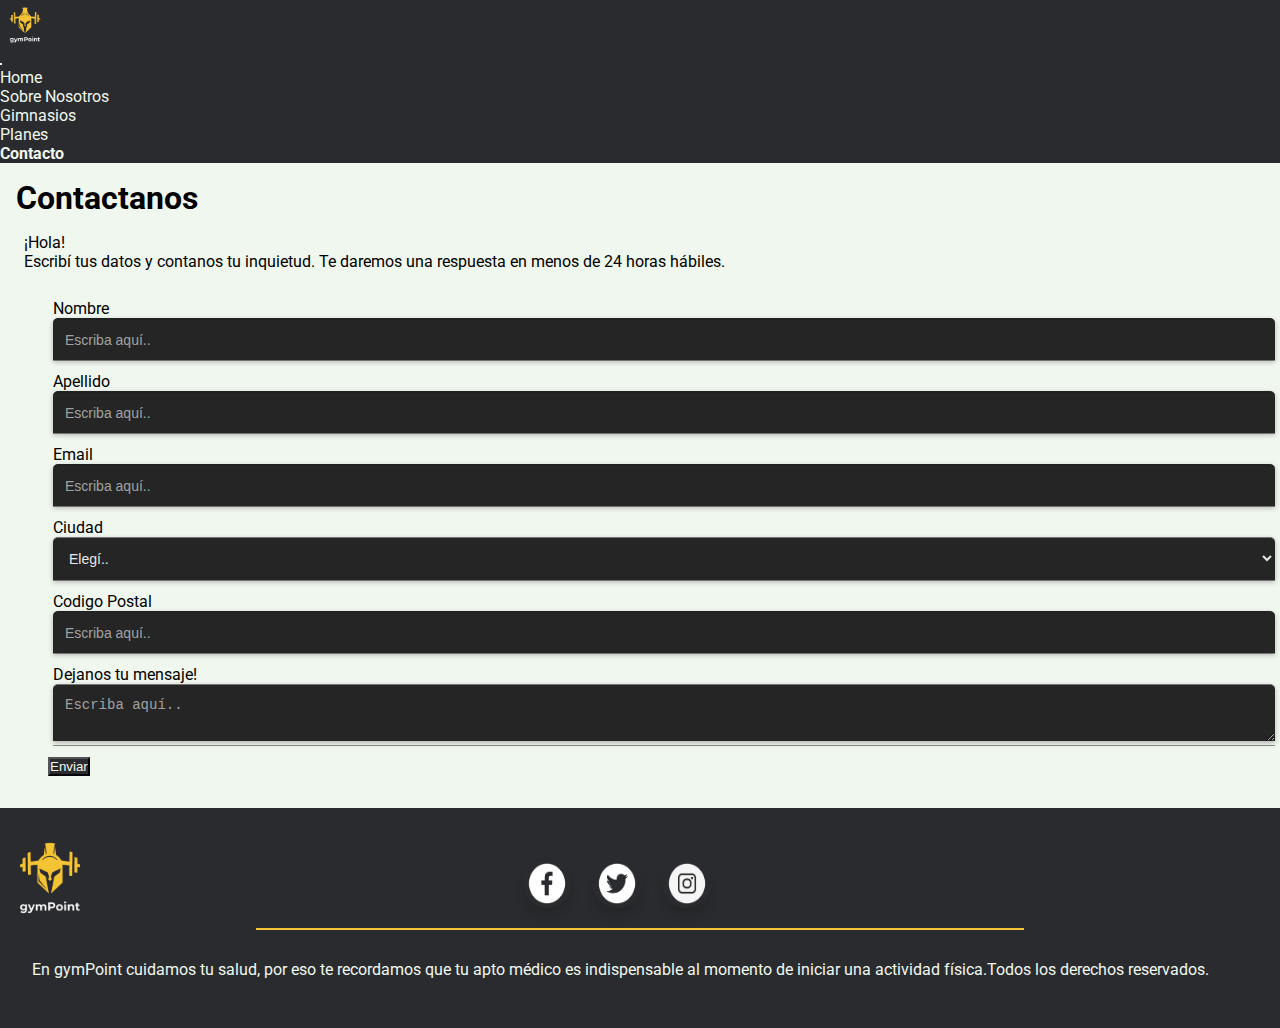
<file: pages/contacto.html>
<!DOCTYPE html>
<html lang="en">
<head>
    <meta charset="UTF-8">
    <meta http-equiv="X-UA-Compatible" content="IE=edge">
    <meta name="viewport" content="width=device-width, initial-scale=1.0">
    <title>Contacto</title>
    <link rel="shortcut icon" href="./../imagenes/favicon-32x32.png">

    <!--Google fonts-->
    <link rel="preconnect" href="https://fonts.googleapis.com">
    <link rel="preconnect" href="https://fonts.gstatic.com" crossorigin>
    <link href="https://fonts.googleapis.com/css2?family=Roboto:wght@300&display=swap" rel="stylesheet">

    <!-- Bootstrap -->
    <!-- CSS only -->
    <link href="https://cdn.jsdelivr.net/npm/bootstrap@5.2.2/dist/css/bootstrap.min.css" rel="stylesheet" integrity="sha384-Zenh87qX5JnK2Jl0vWa8Ck2rdkQ2Bzep5IDxbcnCeuOxjzrPF/et3URy9Bv1WTRi" crossorigin="anonymous">
    
    <!-- CSS Main -->
    <link rel="stylesheet" href="./../css/estilos.css">
</head>
<body>

    <header>
        <nav class="navbar navbar-dark navbar-expand-lg color">
            <div class="container-fluid">
                <div class="header__nav__div__logo">
                    <a href="./../index.html"><img src="./../imagenes/gymPoint_logo.png" alt="logo_gympoint"></a>
                </div>
                <button class="navbar-toggler color__button__var" type="button" data-bs-toggle="collapse" data-bs-target="#navbarNav" aria-controls="navbarNav" aria-expanded="false" aria-label="Toggle navigation">
                    <span class="navbar-toggler-icon"></span>
                </button>
                <div class="collapse navbar-collapse" id="navbarNav">
                    <ul class="navbar-nav ms-auto">
                        <li class="nav-item">
                            <a class="nav-link ul__li__a__color nav__color__hover" aria-current="page" href="./../index.html">Home</a>
                        </li>
                        <li class="nav-item">
                            <a class="nav-link ul__li__a__color nav__color__hover" href="./sobreNosotros.html">Sobre Nosotros</a>
                        </li>
                        <li class="nav-item">
                            <a class="nav-link ul__li__a__color nav__color__hover" href="./gimnasios.html">Gimnasios</a>
                        </li>
                        <li class="nav-item">
                            <a class="nav-link ul__li__a__color nav__color__hover" href="./planes.html">Planes</a>
                        </li>
                        <li class="nav-item">
                            <a class="nav-link ul__li__a__color ul__li__a__activo nav__color__hover" href="./contacto.html">Contacto</a>
                        </li>
                    </ul>
                </div>
            </div>
        </nav>
    </header>

    <main class="contacto__main">
        <h1 class="h1__contacto fuente">Contactanos</h1>
        <div class="row">
            <div class="col-xs-12 col-md-4">
                <div class="descripcion__contacto fuente">
                    <p>¡Hola!</p>
                    <p>Escribí tus datos y contanos tu inquietud. Te daremos una respuesta en menos de 24 horas hábiles.</p>
                </div>
            </div>

            <div class="col-xs-12 col-md-8">
                <form class="container row g-3 pos__form">
                    <div class="col-md-5 textInputWrapper">
                        <label for="inputNombre" class="form-label form__label fuente">Nombre</label>
                        <input type="text" placeholder="Escriba aquí.." class="form-control textInput" id="inputNombre">
                    </div>
                    <div class="col-md-5 textInputWrapper">
                        <label for="inputApellido" class="form-label form__label fuente">Apellido</label>
                        <input type="text" placeholder="Escriba aquí.." class="form-control textInput" id="inputApellido">
                    </div>
                    <div class="col-md-10 textInputWrapper">
                        <label for="inputEmail4" class="form-label form__label fuente">Email</label>
                        <input type="email" placeholder="Escriba aquí.." class="form-control textInput" id="inputEmail4">
                    </div>
                    <div class="col-md-6 textInputWrapper">
                        <label for="inputState" class="form-label form__label fuente">Ciudad</label>
                        <select id="inputState" placeholder="Escriba aquí.." class="form-select textInput">
                            <option selected>Elegí..</option>
                            <option value="berazategui">Berazategui</option>
                            <option value="quilmes">Quilmes</option>
                            <option value="laPlata">La Plata</option>
                            <option value="palermo">Palermo</option>
                            <option value="sanRafael">San Rafael</option>
                            <option value="rosario">Rosario</option>
                        </select>
                    </div>
                    <div class="col-md-4 textInputWrapper">
                        <label for="inputCodigo" class="form-label form__label fuente">Codigo Postal</label>
                        <input type="text" placeholder="Escriba aquí.." class="form-control textInput" id="inputCodigo">
                    </div>
                    <div class="col-md-10 textInputWrapper">
                        <label class="form-label form__label fuente">Dejanos tu mensaje!</label>
                        <textarea class="form-control textInput" placeholder="Escriba aquí.." aria-label="With textarea"></textarea>
                    </div>
                    <div class="col-12">
                        <button type="submit" class="btn btn-warning boton__form">
                            Enviar
                        </button>
                    </div>
                </form>
            </div>
        </div>
    </main>

    
    <footer>
        <div class="grilla">
            <div class="footer__logo">
                <img src="./../imagenes/gymPoint_logo.png" alt="logo_gympoint">
            </div>
    
            <section class="footer__redes">
                <ul class="wrapper">
                    <li class="icon facebook">
                        <span class="tooltip">Facebook</span>
                        <span><i class="fab fa-facebook-f"></i></span>
                        <div>
                            <a href=""><img src="./../imagenes/White_Vector_Design_Images__White_Icon__White_Icons__Social__Media_PNG_Image_For_Free_Download-removebg-preview.png" alt=""></a>
                        </div>
                    </li>
                    <li class="icon twitter">
                        <span class="tooltip">Twitter</span>
                        <span><i class="fab fa-twitter"></i></span>
                        <div>
                            <a href=""><img src="./../imagenes/Twitter_Icon_Vector_Design_Images__Twitter_White_Icon__Twitter_Icons__White_Icons__Black_And_White_Twitter_PNG_Image_For_Free_Download-removebg-preview.png" alt=""></a>
                        </div>
                    </li>
                    <li class="icon instagram">
                        <span class="tooltip">Instagram</span>
                        <span><i class="fab fa-instagram"></i></span>
                        <div>
                            <a href=""><img src="./../imagenes/Instagram_White_Clipart_Transparent_Background__Instagram_White_Icon_Free_Logo_Design_Template__Instagram_Icons__Logo_Icons__White_Icons_PNG_Image_For_Free_Download-removebg-preview.png" alt=""></a>
                        </div>
                    </li>
                </ul>
            </section>
    
            <!-- Linea divisora -->
            <div class="separacion">
                <div class="footer__separacion"></div>
            </div>
    
            <div class="footer__aclaracion">
                <p class="footer__aclaracion__p fuente">En gymPoint cuidamos tu salud, por eso te recordamos que tu apto médico es indispensable al momento de iniciar una actividad física.Todos los derechos reservados.</p>
            </div>
        </div>
    </footer>

    <!-- JavaScript Bundle with Popper -->
    <script src="https://cdn.jsdelivr.net/npm/bootstrap@5.2.2/dist/js/bootstrap.bundle.min.js" integrity="sha384-OERcA2EqjJCMA+/3y+gxIOqMEjwtxJY7qPCqsdltbNJuaOe923+mo//f6V8Qbsw3" crossorigin="anonymous"></script>


</body>
</html>
</file>
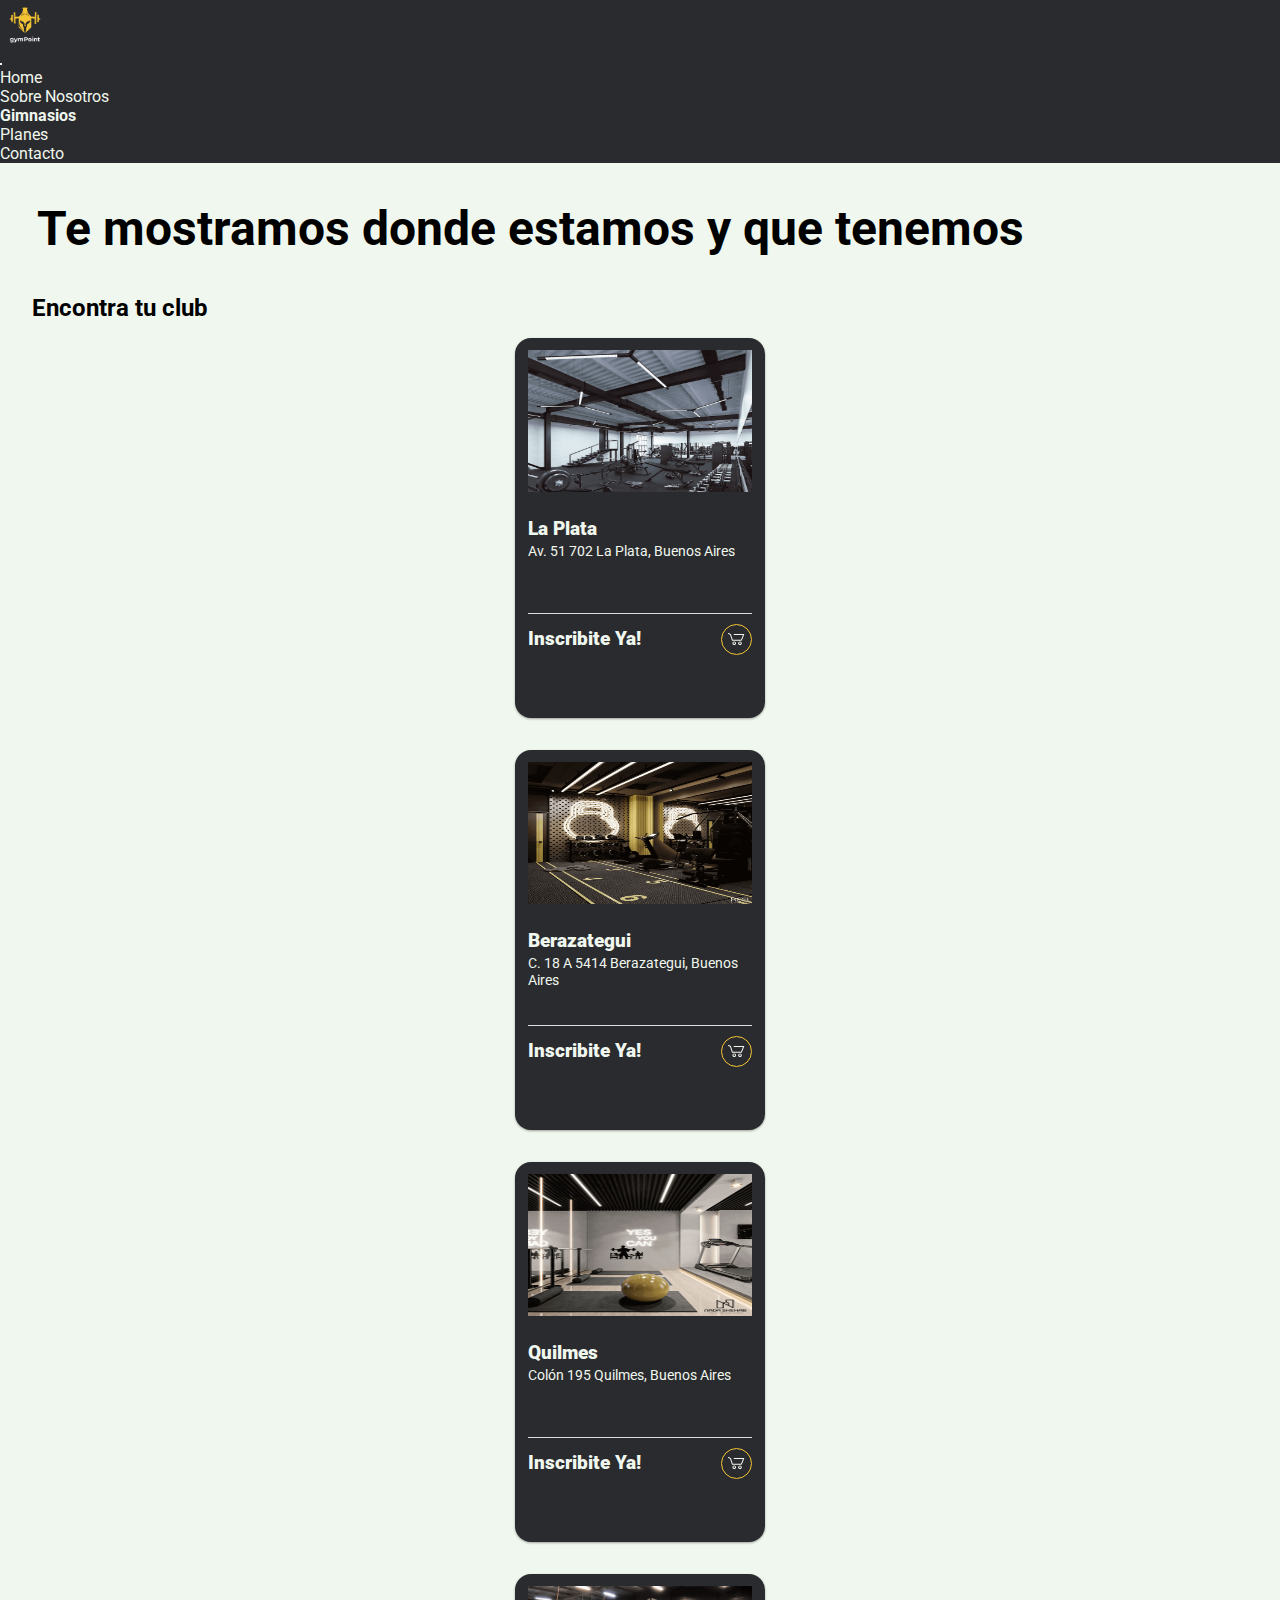
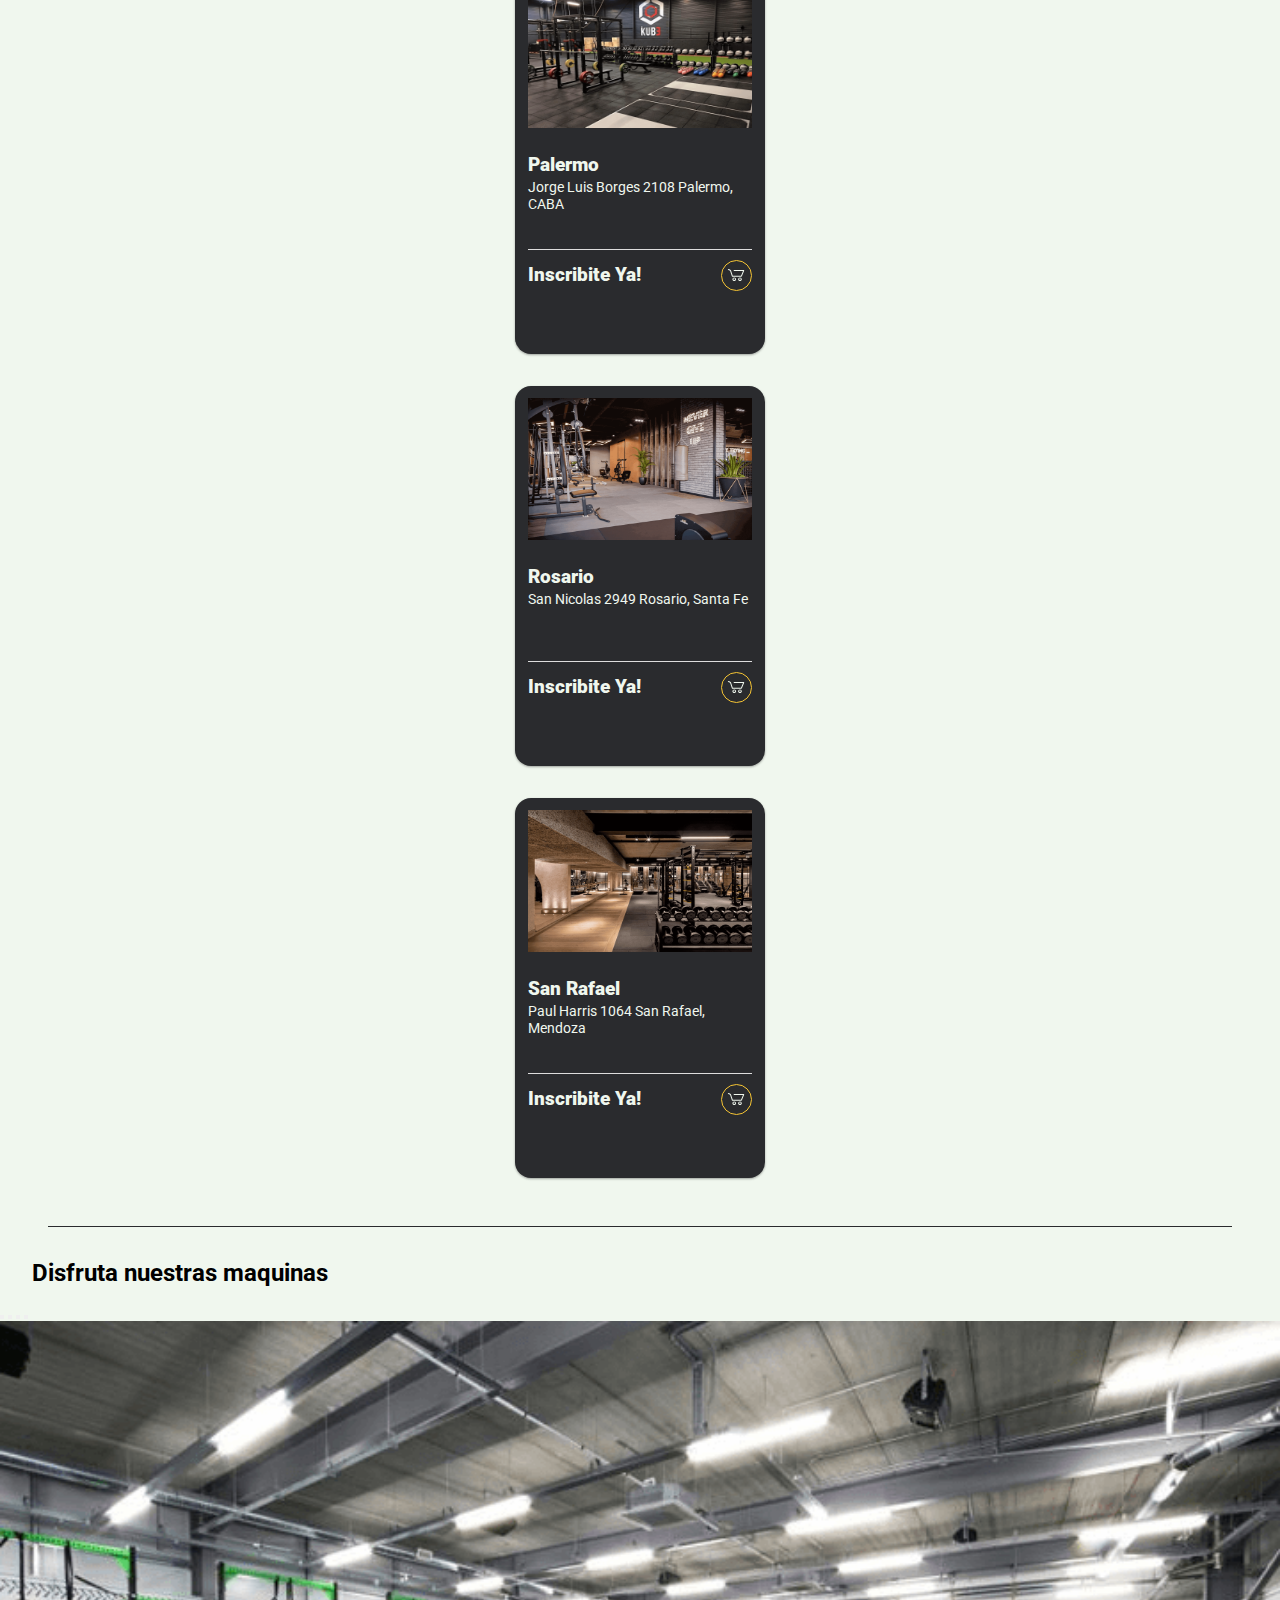
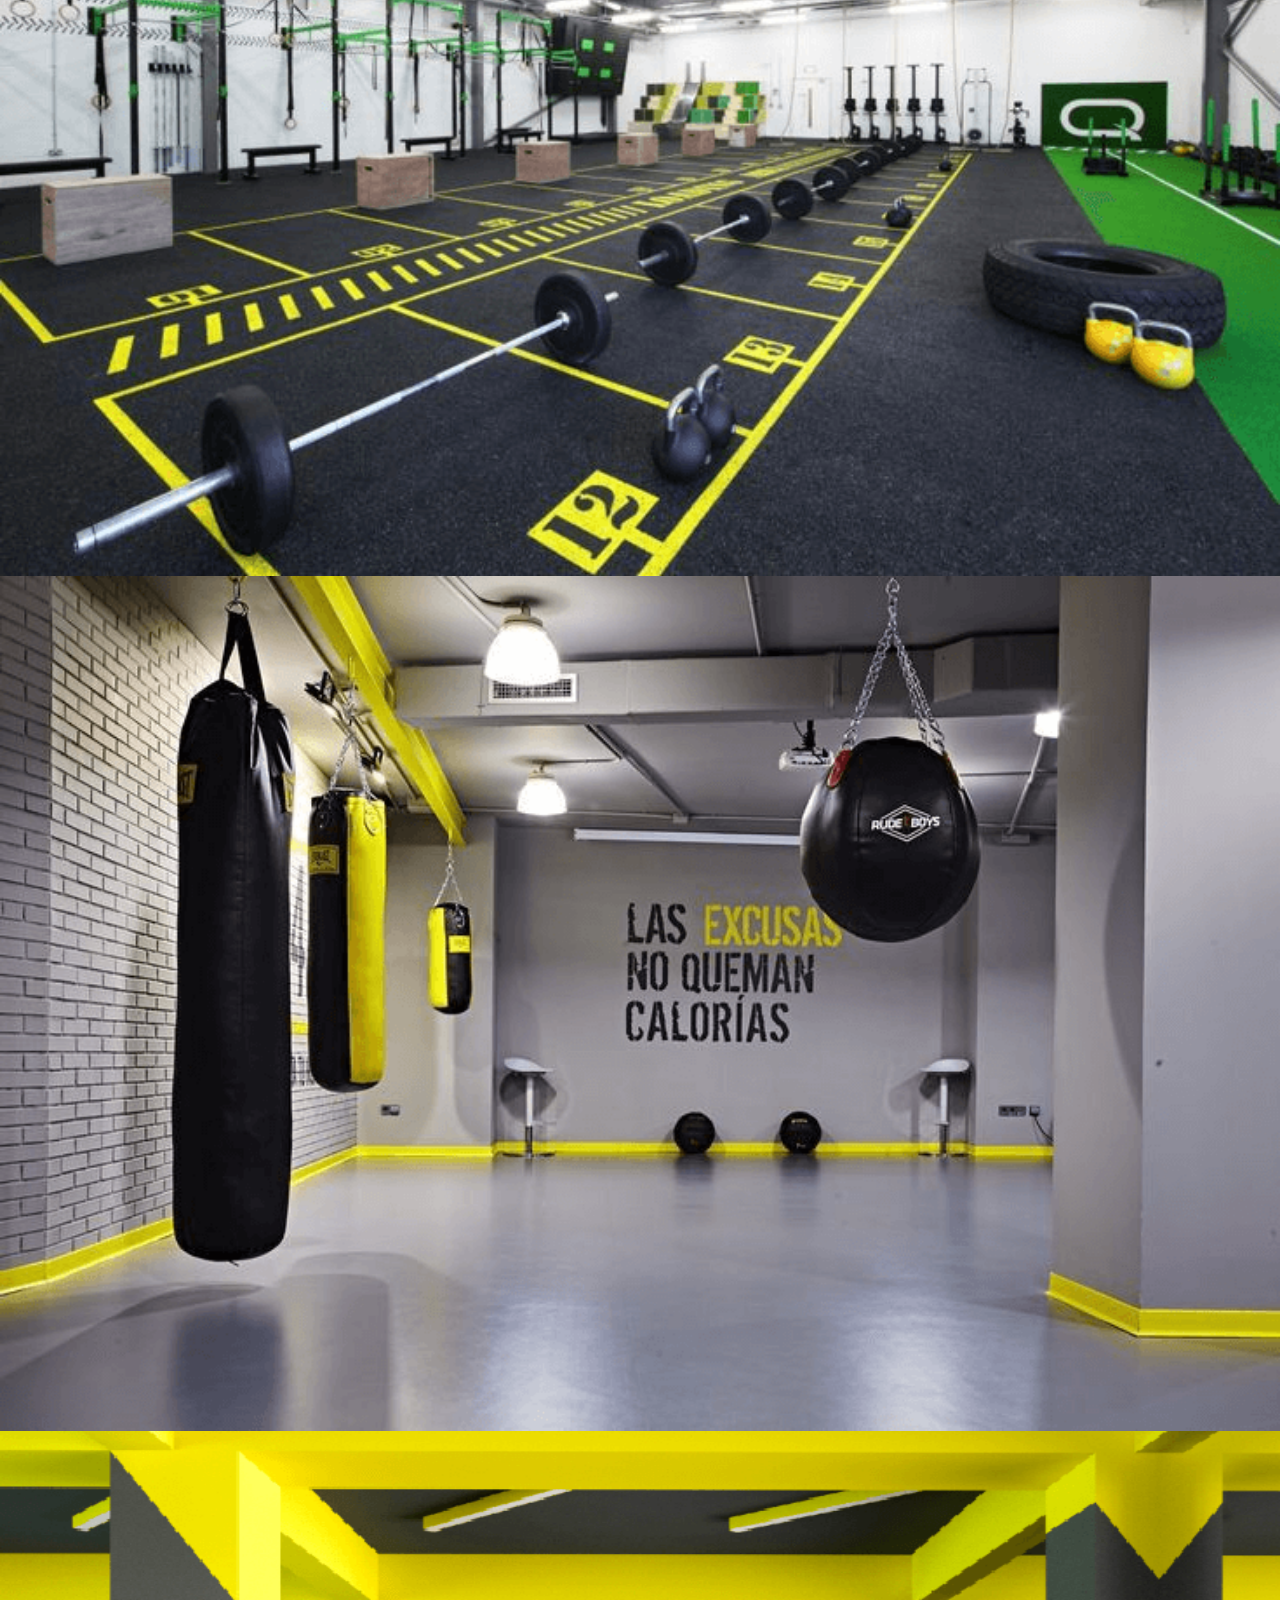
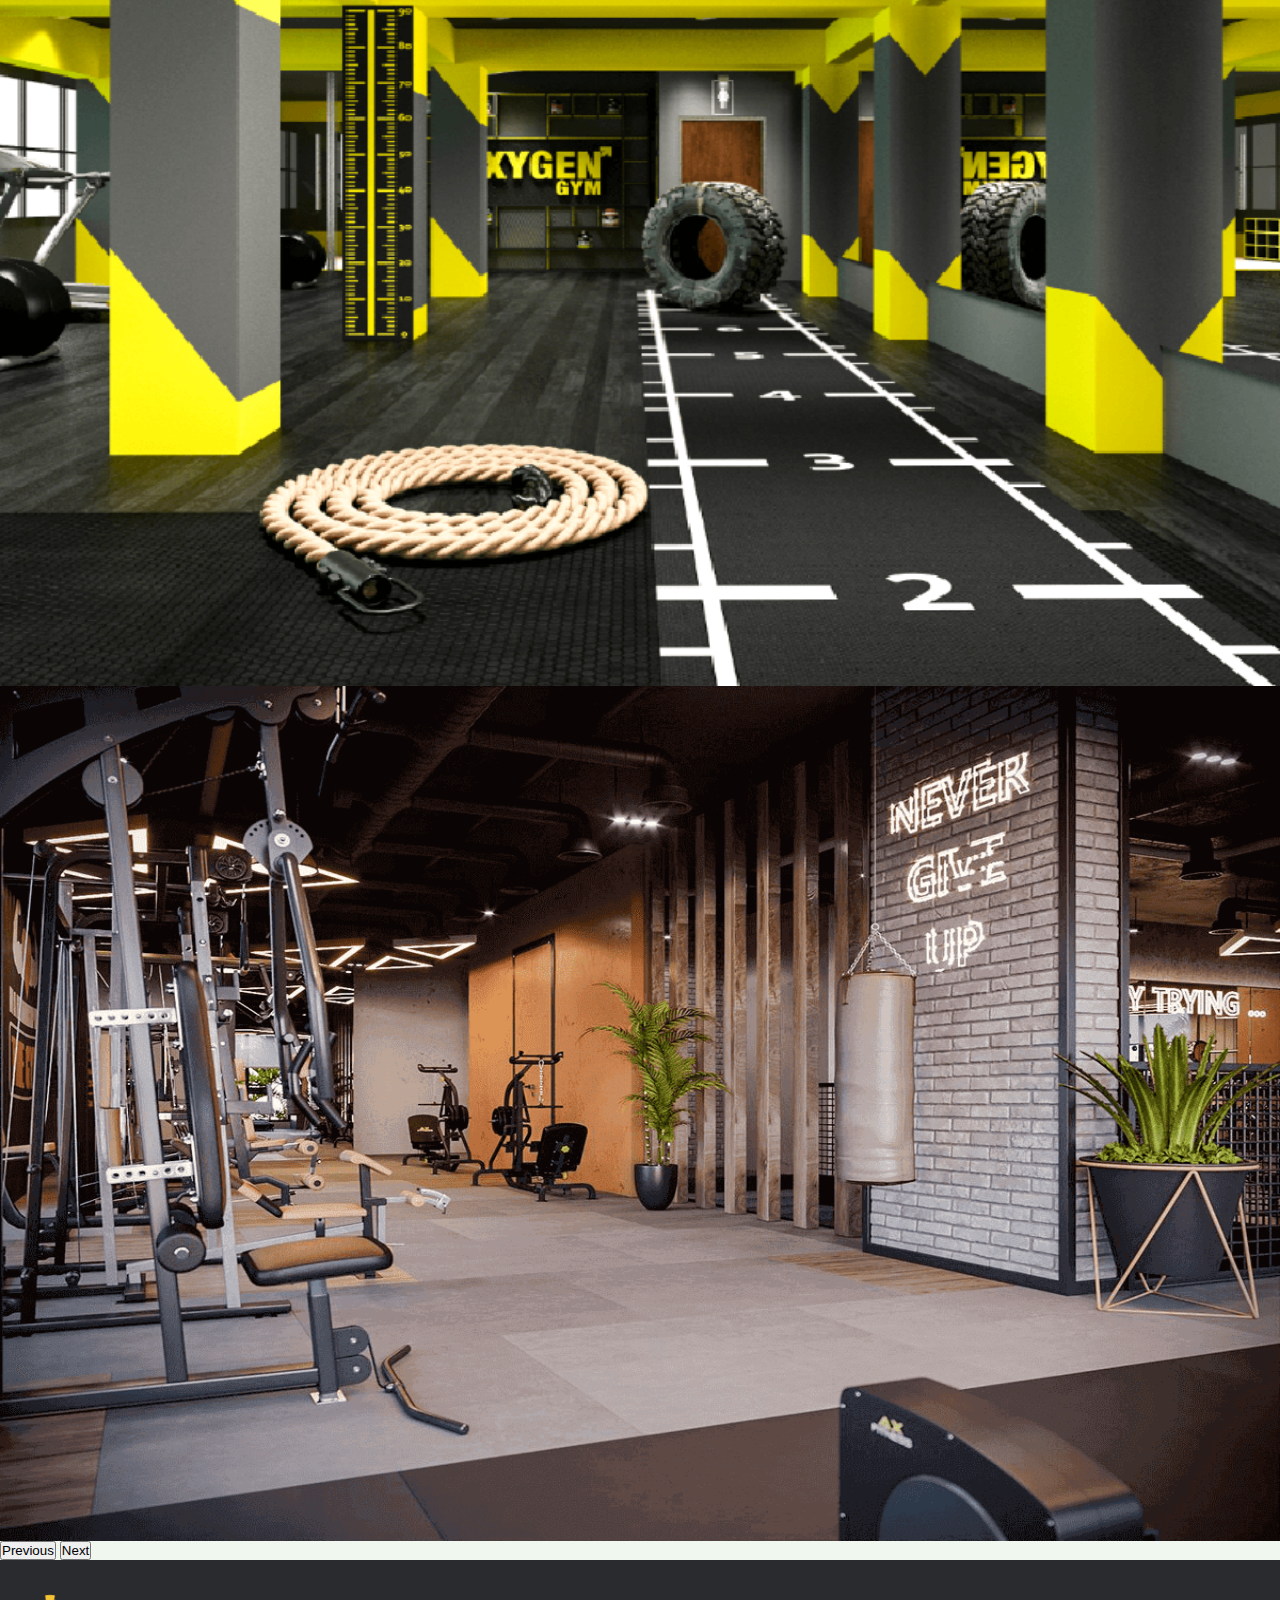
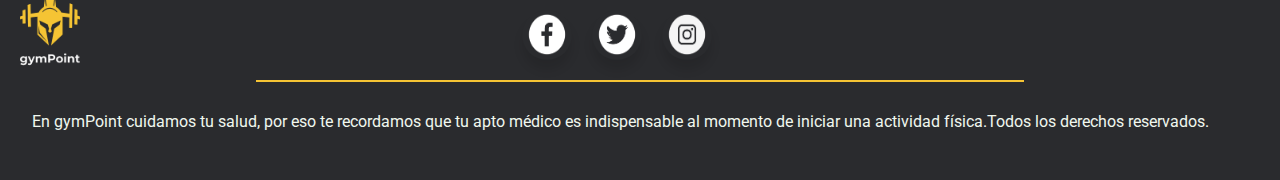
<file: pages/gimnasios.html>
<!DOCTYPE html>
<html lang="en">
<head>
    <meta charset="UTF-8">
    <meta http-equiv="X-UA-Compatible" content="IE=edge">
    <meta name="viewport" content="width=device-width, initial-scale=1.0">
    <link rel="shortcut icon" href="./../imagenes/favicon-32x32.png">

    <meta name="keywords" content="GYM, GIMNASIOS, SEDES, CIUDADES, MAQUINAS, CLUB, INSCRIPCION">
    <meta name="description" content="Nos encontramos en muchas ciudades dentro del pais por eso encontra la sede mas cercana y arranca ya a entrenar con nosotros!">
    <title>gymPoint | Gimnasios</title>

    <!--Google fonts-->
    <link rel="preconnect" href="https://fonts.googleapis.com">
    <link rel="preconnect" href="https://fonts.gstatic.com" crossorigin>
    <link href="https://fonts.googleapis.com/css2?family=Roboto:wght@300&display=swap" rel="stylesheet">

    <!-- Bootstrap -->
    <!-- CSS only -->
    <link href="https://cdn.jsdelivr.net/npm/bootstrap@5.2.2/dist/css/bootstrap.min.css" rel="stylesheet" integrity="sha384-Zenh87qX5JnK2Jl0vWa8Ck2rdkQ2Bzep5IDxbcnCeuOxjzrPF/et3URy9Bv1WTRi" crossorigin="anonymous">
    
    <!-- CSS Main -->
    <link rel="stylesheet" href="./../css/estilos.css">
</head>
<body>

    <header>
        <nav class="navbar navbar-dark navbar-expand-lg color">
            <div class="container-fluid">
                <div class="header__nav__div__logo">
                    <a href="./../index.html"><img src="./../imagenes/gymPoint_logo.png" alt="logo_gympoint"></a>
                </div>
                <button class="navbar-toggler color__button__var" type="button" data-bs-toggle="collapse" data-bs-target="#navbarNav" aria-controls="navbarNav" aria-expanded="false" aria-label="Toggle navigation">
                    <span class="navbar-toggler-icon"></span>
                </button>
                <div class="collapse navbar-collapse" id="navbarNav">
                    <ul class="navbar-nav ms-auto">
                        <li class="nav-item">
                            <a class="nav-link ul__li__a__color nav__color__hover" aria-current="page" href="./../index.html">Home</a>
                        </li>
                        <li class="nav-item">
                            <a class="nav-link ul__li__a__color nav__color__hover" href="./sobreNosotros.html">Sobre Nosotros</a>
                        </li>
                        <li class="nav-item">
                            <a class="nav-link ul__li__a__color ul__li__a__activo nav__color__hover" href="./gimnasios.html">Gimnasios</a>
                        </li>
                        <li class="nav-item">
                            <a class="nav-link ul__li__a__color nav__color__hover" href="./planes.html">Planes</a>
                        </li>
                        <li class="nav-item">
                            <a class="nav-link ul__li__a__color nav__color__hover" href="./contacto.html">Contacto</a>
                        </li>
                    </ul>
                </div>
            </div>
        </nav>
    </header>

    <main class="main__gimnasios">
        <div class="row">
            <div class="col-xs-12 col-md-12">
                <h1 class="text-center">Te mostramos donde estamos y que tenemos</h1>
            </div>
        </div>

        <!-- Seccion para mostrar las diferentes sedes-->
        <section class="row">
            <div class="col-xs-12 col-md-12">
                <h2 class="h2__gimnasio">Encontra tu club</h2>
            </div>
            <article class="col-xs-12 col-md-6 col-lg-4 article__position__gimnasios">
                <div class="card__gimnasio">
                    <div class="card-img">
                        <img src="./../imagenes/laplata__gym.png" alt="gimnasio la plata">
                    </div>
                    <div class="card-info">
                        <p class="text-title">La Plata</p>
                        <p class="text-boody">Av. 51 702
                            La Plata, Buenos Aires
                        </p>
                    </div>
                    <div class="card-footer">
                        <span class="text-title">Inscribite Ya!</span>
                        <div class="card-button">
                            <svg class="svg-icon" viewBox="0 0 20 20">
                                <path class="svg__carrito" d="M17.72,5.011H8.026c-0.271,0-0.49,0.219-0.49,0.489c0,0.271,0.219,0.489,0.49,0.489h8.962l-1.979,4.773H6.763L4.935,5.343C4.926,5.316,4.897,5.309,4.884,5.286c-0.011-0.024,0-0.051-0.017-0.074C4.833,5.166,4.025,4.081,2.33,3.908C2.068,3.883,1.822,4.075,1.795,4.344C1.767,4.612,1.962,4.853,2.231,4.88c1.143,0.118,1.703,0.738,1.808,0.866l1.91,5.661c0.066,0.199,0.252,0.333,0.463,0.333h8.924c0.116,0,0.22-0.053,0.308-0.128c0.027-0.023,0.042-0.048,0.063-0.076c0.026-0.034,0.063-0.058,0.08-0.099l2.384-5.75c0.062-0.151,0.046-0.323-0.045-0.458C18.036,5.092,17.883,5.011,17.72,5.011z"></path>
                                <path class="svg__carrito" d="M8.251,12.386c-1.023,0-1.856,0.834-1.856,1.856s0.833,1.853,1.856,1.853c1.021,0,1.853-0.83,1.853-1.853S9.273,12.386,8.251,12.386z M8.251,15.116c-0.484,0-0.877-0.393-0.877-0.874c0-0.484,0.394-0.878,0.877-0.878c0.482,0,0.875,0.394,0.875,0.878C9.126,14.724,8.733,15.116,8.251,15.116z"></path>
                                <path class="svg__carrito" d="M13.972,12.386c-1.022,0-1.855,0.834-1.855,1.856s0.833,1.853,1.855,1.853s1.854-0.83,1.854-1.853S14.994,12.386,13.972,12.386z M13.972,15.116c-0.484,0-0.878-0.393-0.878-0.874c0-0.484,0.394-0.878,0.878-0.878c0.482,0,0.875,0.394,0.875,0.878C14.847,14.724,14.454,15.116,13.972,15.116z"></path>
                            </svg>
                        </div>
                    </div>
                </div>
            </article>
            <article class="col-xs-12 col-md-6 col-lg-4 article__position__gimnasios">
                <div class="card__gimnasio">
                    <div class="card-img">
                        <img src="./../imagenes/bera__gym.png" alt="gimnasio Berazategui">
                    </div>
                    <div class="card-info">
                        <p class="text-title">Berazategui</p>
                        <p class="text-boody">C. 18 A 5414
                            Berazategui, Buenos Aires
                        </p>
                    </div>
                    <div class="card-footer">
                        <span class="text-title">Inscribite Ya!</span>
                        <div class="card-button">
                            <svg class="svg-icon" viewBox="0 0 20 20">
                                <path class="svg__carrito" d="M17.72,5.011H8.026c-0.271,0-0.49,0.219-0.49,0.489c0,0.271,0.219,0.489,0.49,0.489h8.962l-1.979,4.773H6.763L4.935,5.343C4.926,5.316,4.897,5.309,4.884,5.286c-0.011-0.024,0-0.051-0.017-0.074C4.833,5.166,4.025,4.081,2.33,3.908C2.068,3.883,1.822,4.075,1.795,4.344C1.767,4.612,1.962,4.853,2.231,4.88c1.143,0.118,1.703,0.738,1.808,0.866l1.91,5.661c0.066,0.199,0.252,0.333,0.463,0.333h8.924c0.116,0,0.22-0.053,0.308-0.128c0.027-0.023,0.042-0.048,0.063-0.076c0.026-0.034,0.063-0.058,0.08-0.099l2.384-5.75c0.062-0.151,0.046-0.323-0.045-0.458C18.036,5.092,17.883,5.011,17.72,5.011z"></path>
                                <path class="svg__carrito" d="M8.251,12.386c-1.023,0-1.856,0.834-1.856,1.856s0.833,1.853,1.856,1.853c1.021,0,1.853-0.83,1.853-1.853S9.273,12.386,8.251,12.386z M8.251,15.116c-0.484,0-0.877-0.393-0.877-0.874c0-0.484,0.394-0.878,0.877-0.878c0.482,0,0.875,0.394,0.875,0.878C9.126,14.724,8.733,15.116,8.251,15.116z"></path>
                                <path class="svg__carrito" d="M13.972,12.386c-1.022,0-1.855,0.834-1.855,1.856s0.833,1.853,1.855,1.853s1.854-0.83,1.854-1.853S14.994,12.386,13.972,12.386z M13.972,15.116c-0.484,0-0.878-0.393-0.878-0.874c0-0.484,0.394-0.878,0.878-0.878c0.482,0,0.875,0.394,0.875,0.878C14.847,14.724,14.454,15.116,13.972,15.116z"></path>
                            </svg>
                        </div>
                    </div>
                </div>
            </article>
            <article class="col-xs-12 col-md-6 col-lg-4 article__position__gimnasios">
                <div class="card__gimnasio">
                    <div class="card-img">
                        <img src="./../imagenes/quilmes__gym.png" alt="gimnasio quilmes">
                    </div>
                    <div class="card-info">
                        <p class="text-title">Quilmes</p>
                        <p class="text-boody">Colón 195
                            Quilmes, Buenos Aires
                        </p>
                    </div>
                    <div class="card-footer">
                        <span class="text-title">Inscribite Ya!</span>
                        <div class="card-button">
                            <svg class="svg-icon" viewBox="0 0 20 20">
                                <path class="svg__carrito" d="M17.72,5.011H8.026c-0.271,0-0.49,0.219-0.49,0.489c0,0.271,0.219,0.489,0.49,0.489h8.962l-1.979,4.773H6.763L4.935,5.343C4.926,5.316,4.897,5.309,4.884,5.286c-0.011-0.024,0-0.051-0.017-0.074C4.833,5.166,4.025,4.081,2.33,3.908C2.068,3.883,1.822,4.075,1.795,4.344C1.767,4.612,1.962,4.853,2.231,4.88c1.143,0.118,1.703,0.738,1.808,0.866l1.91,5.661c0.066,0.199,0.252,0.333,0.463,0.333h8.924c0.116,0,0.22-0.053,0.308-0.128c0.027-0.023,0.042-0.048,0.063-0.076c0.026-0.034,0.063-0.058,0.08-0.099l2.384-5.75c0.062-0.151,0.046-0.323-0.045-0.458C18.036,5.092,17.883,5.011,17.72,5.011z"></path>
                                <path class="svg__carrito" d="M8.251,12.386c-1.023,0-1.856,0.834-1.856,1.856s0.833,1.853,1.856,1.853c1.021,0,1.853-0.83,1.853-1.853S9.273,12.386,8.251,12.386z M8.251,15.116c-0.484,0-0.877-0.393-0.877-0.874c0-0.484,0.394-0.878,0.877-0.878c0.482,0,0.875,0.394,0.875,0.878C9.126,14.724,8.733,15.116,8.251,15.116z"></path>
                                <path class="svg__carrito" d="M13.972,12.386c-1.022,0-1.855,0.834-1.855,1.856s0.833,1.853,1.855,1.853s1.854-0.83,1.854-1.853S14.994,12.386,13.972,12.386z M13.972,15.116c-0.484,0-0.878-0.393-0.878-0.874c0-0.484,0.394-0.878,0.878-0.878c0.482,0,0.875,0.394,0.875,0.878C14.847,14.724,14.454,15.116,13.972,15.116z"></path>
                            </svg>
                        </div>
                    </div>
                </div>
            </article>
            <article class="col-xs-12 col-md-6 col-lg-4 article__position__gimnasios">
                <div class="card__gimnasio">
                    <div class="card-img">
                        <img src="./../imagenes/palermo__gym.png" alt="gimnasio palermo">
                    </div>
                    <div class="card-info">
                        <p class="text-title">Palermo</p>
                        <p class="text-boody">Jorge Luis Borges 2108
                            Palermo, CABA
                        </p>
                    </div>
                    <div class="card-footer">
                        <span class="text-title">Inscribite Ya!</span>
                        <div class="card-button">
                            <svg class="svg-icon" viewBox="0 0 20 20">
                                <path class="svg__carrito" d="M17.72,5.011H8.026c-0.271,0-0.49,0.219-0.49,0.489c0,0.271,0.219,0.489,0.49,0.489h8.962l-1.979,4.773H6.763L4.935,5.343C4.926,5.316,4.897,5.309,4.884,5.286c-0.011-0.024,0-0.051-0.017-0.074C4.833,5.166,4.025,4.081,2.33,3.908C2.068,3.883,1.822,4.075,1.795,4.344C1.767,4.612,1.962,4.853,2.231,4.88c1.143,0.118,1.703,0.738,1.808,0.866l1.91,5.661c0.066,0.199,0.252,0.333,0.463,0.333h8.924c0.116,0,0.22-0.053,0.308-0.128c0.027-0.023,0.042-0.048,0.063-0.076c0.026-0.034,0.063-0.058,0.08-0.099l2.384-5.75c0.062-0.151,0.046-0.323-0.045-0.458C18.036,5.092,17.883,5.011,17.72,5.011z"></path>
                                <path class="svg__carrito" d="M8.251,12.386c-1.023,0-1.856,0.834-1.856,1.856s0.833,1.853,1.856,1.853c1.021,0,1.853-0.83,1.853-1.853S9.273,12.386,8.251,12.386z M8.251,15.116c-0.484,0-0.877-0.393-0.877-0.874c0-0.484,0.394-0.878,0.877-0.878c0.482,0,0.875,0.394,0.875,0.878C9.126,14.724,8.733,15.116,8.251,15.116z"></path>
                                <path class="svg__carrito" d="M13.972,12.386c-1.022,0-1.855,0.834-1.855,1.856s0.833,1.853,1.855,1.853s1.854-0.83,1.854-1.853S14.994,12.386,13.972,12.386z M13.972,15.116c-0.484,0-0.878-0.393-0.878-0.874c0-0.484,0.394-0.878,0.878-0.878c0.482,0,0.875,0.394,0.875,0.878C14.847,14.724,14.454,15.116,13.972,15.116z"></path>
                            </svg>
                        </div>
                    </div>
                </div>
            </article>
            <article class="col-xs-12 col-md-6 col-lg-4 article__position__gimnasios">
                <div class="card__gimnasio">
                    <div class="card-img">
                        <img src="./../imagenes/rosario_gym.png" alt="gimnasio Rosario">
                    </div>
                    <div class="card-info">
                        <p class="text-title">Rosario</p>
                        <p class="text-boody">San Nicolas 2949
                            Rosario, Santa Fe
                        </p>
                    </div>
                    <div class="card-footer">
                        <span class="text-title">Inscribite Ya!</span>
                        <div class="card-button">
                            <svg class="svg-icon" viewBox="0 0 20 20">
                                <path class="svg__carrito" d="M17.72,5.011H8.026c-0.271,0-0.49,0.219-0.49,0.489c0,0.271,0.219,0.489,0.49,0.489h8.962l-1.979,4.773H6.763L4.935,5.343C4.926,5.316,4.897,5.309,4.884,5.286c-0.011-0.024,0-0.051-0.017-0.074C4.833,5.166,4.025,4.081,2.33,3.908C2.068,3.883,1.822,4.075,1.795,4.344C1.767,4.612,1.962,4.853,2.231,4.88c1.143,0.118,1.703,0.738,1.808,0.866l1.91,5.661c0.066,0.199,0.252,0.333,0.463,0.333h8.924c0.116,0,0.22-0.053,0.308-0.128c0.027-0.023,0.042-0.048,0.063-0.076c0.026-0.034,0.063-0.058,0.08-0.099l2.384-5.75c0.062-0.151,0.046-0.323-0.045-0.458C18.036,5.092,17.883,5.011,17.72,5.011z"></path>
                                <path class="svg__carrito" d="M8.251,12.386c-1.023,0-1.856,0.834-1.856,1.856s0.833,1.853,1.856,1.853c1.021,0,1.853-0.83,1.853-1.853S9.273,12.386,8.251,12.386z M8.251,15.116c-0.484,0-0.877-0.393-0.877-0.874c0-0.484,0.394-0.878,0.877-0.878c0.482,0,0.875,0.394,0.875,0.878C9.126,14.724,8.733,15.116,8.251,15.116z"></path>
                                <path class="svg__carrito" d="M13.972,12.386c-1.022,0-1.855,0.834-1.855,1.856s0.833,1.853,1.855,1.853s1.854-0.83,1.854-1.853S14.994,12.386,13.972,12.386z M13.972,15.116c-0.484,0-0.878-0.393-0.878-0.874c0-0.484,0.394-0.878,0.878-0.878c0.482,0,0.875,0.394,0.875,0.878C14.847,14.724,14.454,15.116,13.972,15.116z"></path>
                            </svg>
                        </div>
                    </div>
                </div>
            </article>
            <article class="col-xs-12 col-md-6 col-lg-4 article__position__gimnasios">
                <div class="card__gimnasio">
                    <div class="card-img">
                        <img src="./../imagenes/sanrafael_gym.png" alt="gimnasio San Rafael">
                    </div>
                    <div class="card-info">
                        <p class="text-title">San Rafael</p>
                        <p class="text-boody">Paul Harris 1064
                            San Rafael, Mendoza
                        </p>
                    </div>
                    <div class="card-footer">
                        <span class="text-title">Inscribite Ya!</span>
                        <div class="card-button">
                            <svg class="svg-icon" viewBox="0 0 20 20">
                                <path class="svg__carrito" d="M17.72,5.011H8.026c-0.271,0-0.49,0.219-0.49,0.489c0,0.271,0.219,0.489,0.49,0.489h8.962l-1.979,4.773H6.763L4.935,5.343C4.926,5.316,4.897,5.309,4.884,5.286c-0.011-0.024,0-0.051-0.017-0.074C4.833,5.166,4.025,4.081,2.33,3.908C2.068,3.883,1.822,4.075,1.795,4.344C1.767,4.612,1.962,4.853,2.231,4.88c1.143,0.118,1.703,0.738,1.808,0.866l1.91,5.661c0.066,0.199,0.252,0.333,0.463,0.333h8.924c0.116,0,0.22-0.053,0.308-0.128c0.027-0.023,0.042-0.048,0.063-0.076c0.026-0.034,0.063-0.058,0.08-0.099l2.384-5.75c0.062-0.151,0.046-0.323-0.045-0.458C18.036,5.092,17.883,5.011,17.72,5.011z"></path>
                                <path class="svg__carrito" d="M8.251,12.386c-1.023,0-1.856,0.834-1.856,1.856s0.833,1.853,1.856,1.853c1.021,0,1.853-0.83,1.853-1.853S9.273,12.386,8.251,12.386z M8.251,15.116c-0.484,0-0.877-0.393-0.877-0.874c0-0.484,0.394-0.878,0.877-0.878c0.482,0,0.875,0.394,0.875,0.878C9.126,14.724,8.733,15.116,8.251,15.116z"></path>
                                <path class="svg__carrito" d="M13.972,12.386c-1.022,0-1.855,0.834-1.855,1.856s0.833,1.853,1.855,1.853s1.854-0.83,1.854-1.853S14.994,12.386,13.972,12.386z M13.972,15.116c-0.484,0-0.878-0.393-0.878-0.874c0-0.484,0.394-0.878,0.878-0.878c0.482,0,0.875,0.394,0.875,0.878C14.847,14.724,14.454,15.116,13.972,15.116z"></path>
                            </svg>
                        </div>
                    </div>
                </div>
            </article>
        </section>

        <!-- Seccion para las maquinas con las que se cuenta -->
        <section class="row">
            <div class="section__maquina">
                <div class="maquina__linea"></div>
            </div>
            <div class="col-xs-12 col-md-12">
                <h2 class="h2__maquinas">Disfruta nuestras maquinas</h2>
            </div>
            </div>
            <article>
                <div id="carouselExampleCaptions" class="carousel slide" data-bs-ride="false">
                    <div class="carousel-indicators">
                        <button type="button" data-bs-target="#carouselExampleCaptions" data-bs-slide-to="0" class="active" aria-current="true" aria-label="Slide 1"></button>
                        <button type="button" data-bs-target="#carouselExampleCaptions" data-bs-slide-to="1" aria-label="Slide 2"></button>
                        <button type="button" data-bs-target="#carouselExampleCaptions" data-bs-slide-to="2" aria-label="Slide 3"></button>
                        <button type="button" data-bs-target="#carouselExampleCaptions" data-bs-slide-to="3" aria-label="Slide 4"></button>
                    </div>
                    <div class="carousel-inner">
                        <div class="carousel-item active carousel__altura">
                            <img src="./../imagenes/maquina3.png" class="d-block w-100" alt="Area de croosfit">
                            <div class="carousel-caption d-none d-md-block">
                                <h3>Area de Crossfit</h3>
                            </div>
                        </div>
                        <div class="carousel-item carousel__altura">
                            <img src="./../imagenes/maquina1.png" class="d-block w-100" alt="Area de Boxing">
                            <div class="carousel-caption d-none d-md-block">
                                <h3>Area de Boxing</h3>
                            </div>
                        </div>
                        <div class="carousel-item carousel__altura">
                            <img src="./../imagenes/maquina4.png" class="d-block w-100" alt="rueda">
                            <div class="carousel-caption d-none d-md-block">
                                <h3>Desafiate intentando llevar la rueda lo mas lejos posible!</h3>
                            </div>
                        </div>
                        <div class="carousel-item carousel__altura">
                            <img src="./../imagenes/maquina5.png" class="d-block w-100" alt="Multigym">
                            <div class="carousel-caption d-none d-md-block">
                                <h3>Multigym</h3>
                            </div>
                        </div>
                    </div>
                    <button class="carousel-control-prev" type="button" data-bs-target="#carouselExampleCaptions" data-bs-slide="prev">
                        <span class="carousel-control-prev-icon" aria-hidden="true"></span>
                        <span class="visually-hidden">Previous</span>
                    </button>
                    <button class="carousel-control-next" type="button" data-bs-target="#carouselExampleCaptions" data-bs-slide="next">
                        <span class="carousel-control-next-icon" aria-hidden="true"></span>
                        <span class="visually-hidden">Next</span>
                    </button>
                </div>
            </article>
        </section>
    </main>

    <footer>
        <div class="grilla">
            <div class="footer__logo">
                <img src="./../imagenes/gymPoint_logo.png" alt="logo_gympoint">
            </div>

            <section class="footer__redes">

                <ul class="wrapper">
                    <li class="icon facebook">
                        <span class="tooltip">Facebook</span>
                        <span><i class="fab fa-facebook-f"></i></span>
                        <div>
                            <a href=""><img src="./../imagenes/White_Vector_Design_Images__White_Icon__White_Icons__Social__Media_PNG_Image_For_Free_Download-removebg-preview.png" alt=""></a>
                        </div>
                    </li>
                    <li class="icon twitter">
                        <span class="tooltip">Twitter</span>
                        <span><i class="fab fa-twitter"></i></span>
                        <div>
                            <a href=""><img src="./../imagenes/Twitter_Icon_Vector_Design_Images__Twitter_White_Icon__Twitter_Icons__White_Icons__Black_And_White_Twitter_PNG_Image_For_Free_Download-removebg-preview.png" alt=""></a>
                        </div>
                    </li>
                    <li class="icon instagram">
                        <span class="tooltip">Instagram</span>
                        <span><i class="fab fa-instagram"></i></span>
                        <div>
                            <a href=""><img src="./../imagenes/Instagram_White_Clipart_Transparent_Background__Instagram_White_Icon_Free_Logo_Design_Template__Instagram_Icons__Logo_Icons__White_Icons_PNG_Image_For_Free_Download-removebg-preview.png" alt=""></a>
                        </div>
                    </li>
                </ul>
            </section>

            <!-- Linea divisora -->
            <div class="separacion">
                <div class="footer__separacion"></div>
            </div>

            <div class="footer__aclaracion">
                <p class="footer__aclaracion__p fuente">En gymPoint cuidamos tu salud, por eso te recordamos que tu apto médico es indispensable al momento de iniciar una actividad física.Todos los derechos reservados.</p>
            </div>
        </div>
    </footer>

    <!-- JavaScript Bundle with Popper -->
    <script src="https://cdn.jsdelivr.net/npm/bootstrap@5.2.2/dist/js/bootstrap.bundle.min.js" integrity="sha384-OERcA2EqjJCMA+/3y+gxIOqMEjwtxJY7qPCqsdltbNJuaOe923+mo//f6V8Qbsw3" crossorigin="anonymous"></script>
</body>
</html>
</file>
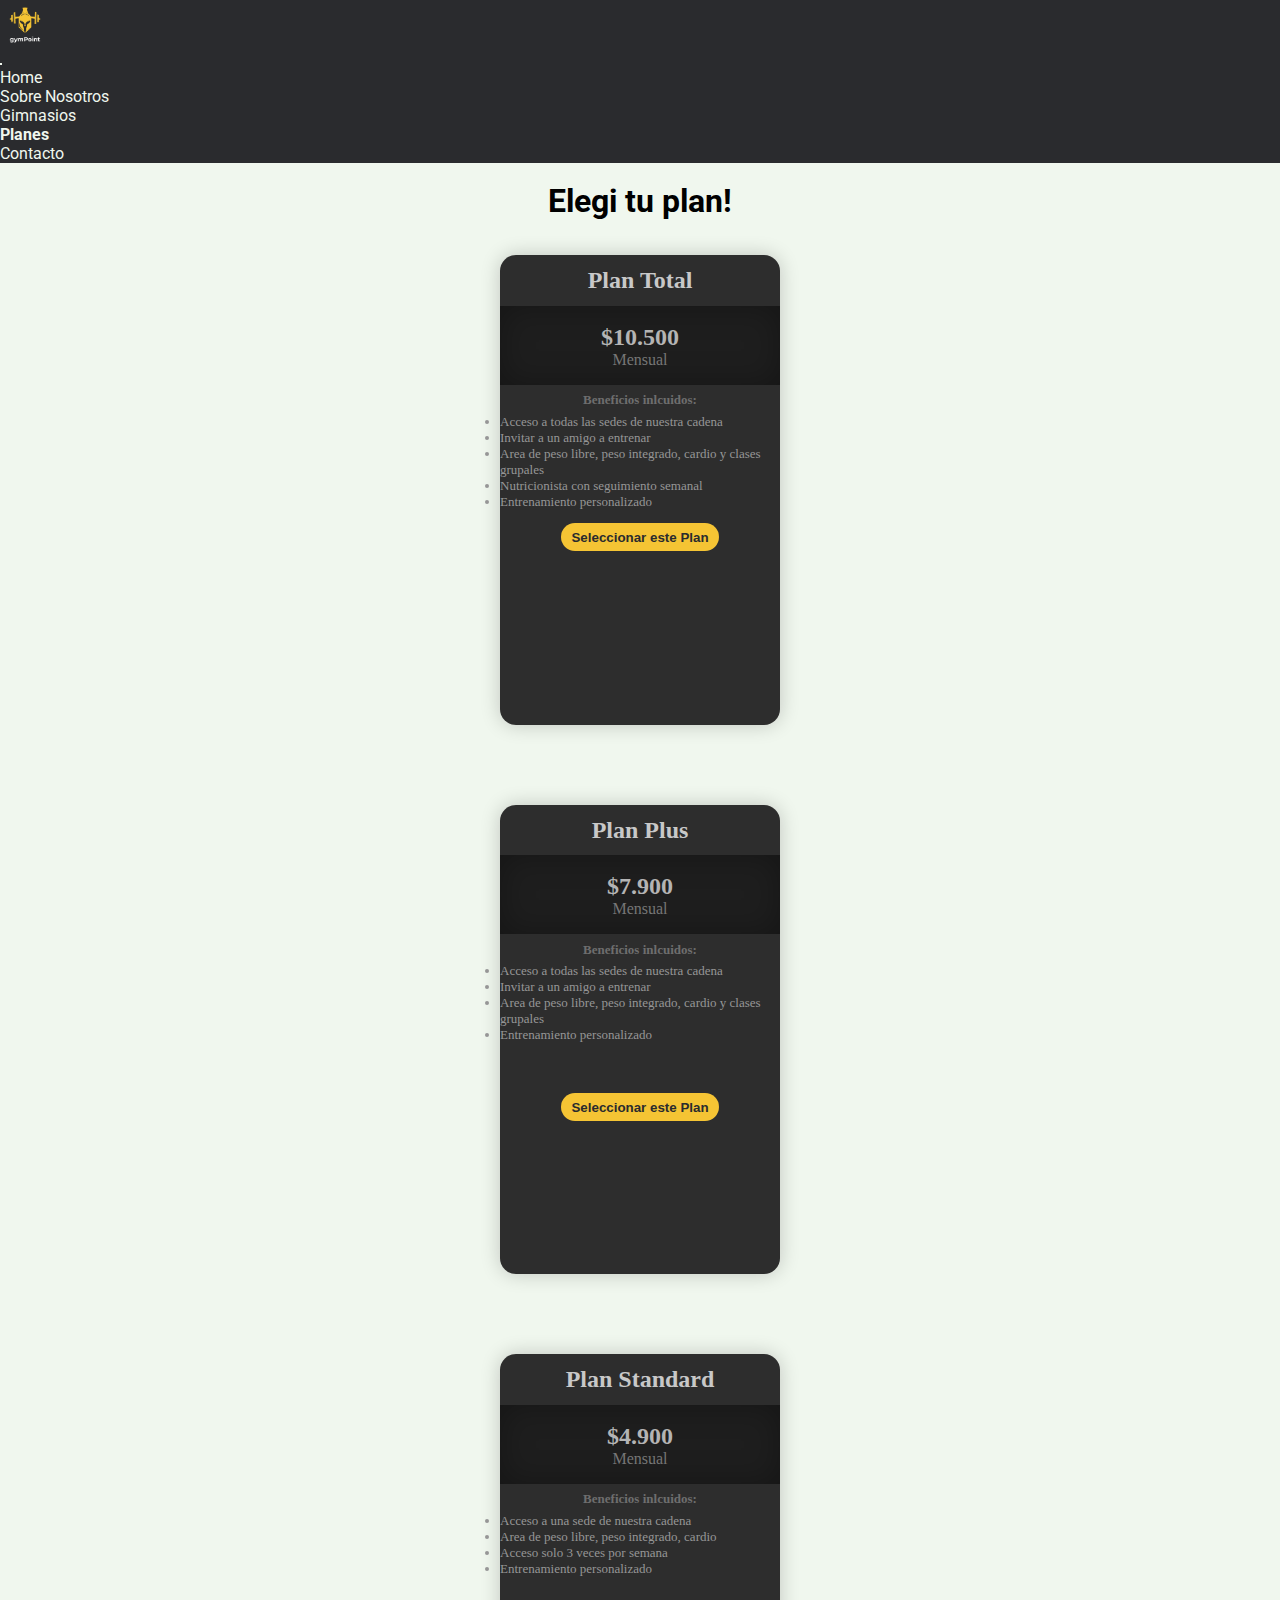
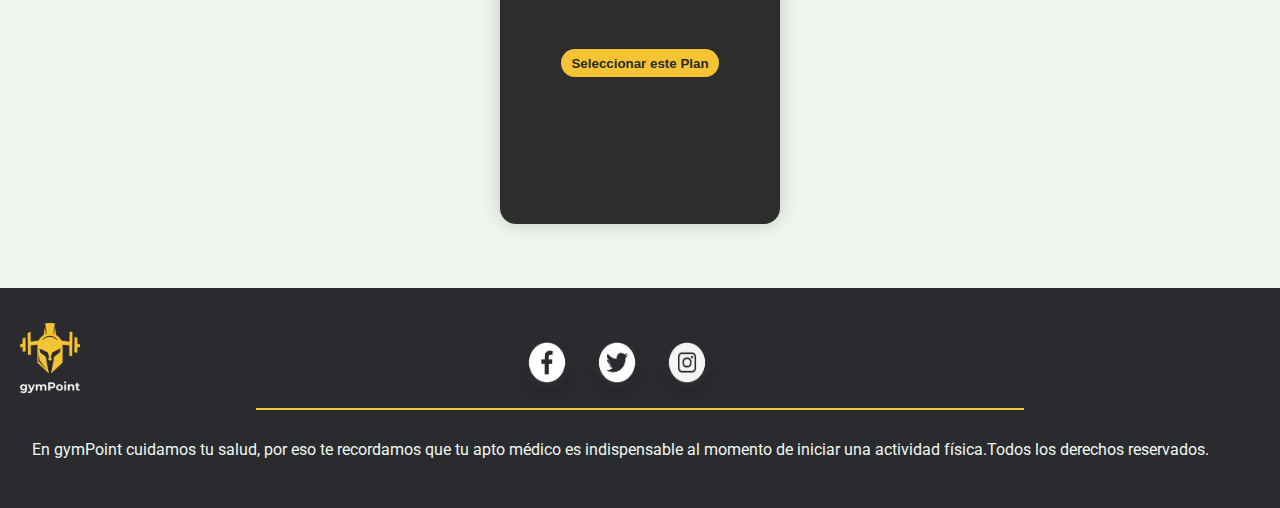
<file: pages/planes.html>
<!DOCTYPE html>
<html lang="en">
<head>
    <meta charset="UTF-8">
    <meta http-equiv="X-UA-Compatible" content="IE=edge">
    <meta name="viewport" content="width=device-width, initial-scale=1.0">
    <title>Planes</title>
    <link rel="shortcut icon" href="./../imagenes/favicon-32x32.png">

    <!--Google fonts-->
    <link rel="preconnect" href="https://fonts.googleapis.com">
    <link rel="preconnect" href="https://fonts.gstatic.com" crossorigin>
    <link href="https://fonts.googleapis.com/css2?family=Roboto:wght@300&display=swap" rel="stylesheet">

    <!-- Bootstrap -->
    <!-- CSS only -->
    <link href="https://cdn.jsdelivr.net/npm/bootstrap@5.2.2/dist/css/bootstrap.min.css" rel="stylesheet" integrity="sha384-Zenh87qX5JnK2Jl0vWa8Ck2rdkQ2Bzep5IDxbcnCeuOxjzrPF/et3URy9Bv1WTRi" crossorigin="anonymous">
    
    <!-- CSS Main -->
    <link rel="stylesheet" href="./../css/estilos.css">
</head>
<body>
    <header>
        <nav class="navbar navbar-expand-lg color">
            <div class="container-fluid">
                <div class="header__nav__div__logo">
                    <a href="./../index.html"><img src="./../imagenes/gymPoint_logo.png" alt="logo_gympoint"></a>
                </div>
                <button class="navbar-toggler color__button__var" type="button" data-bs-toggle="collapse" data-bs-target="#navbarNav" aria-controls="navbarNav" aria-expanded="false" aria-label="Toggle navigation">
                    <span class="navbar-toggler-icon"></span>
                </button>
                <div class="collapse navbar-collapse" id="navbarNav">
                    <ul class="navbar-nav ms-auto">
                        <li class="nav-item">
                            <a class="nav-link ul__li__a__color nav__color__hover" aria-current="page" href="./../index.html">Home</a>
                        </li>
                        <li class="nav-item">
                            <a class="nav-link ul__li__a__color nav__color__hover" href="./sobreNosotros.html">Sobre Nosotros</a>
                        </li>
                        <li class="nav-item">
                            <a class="nav-link ul__li__a__color nav__color__hover" href="./gimnasios.html">Gimnasios</a>
                        </li>
                        <li class="nav-item">
                            <a class="nav-link ul__li__a__color ul__li__a__activo nav__color__hover" href="./planes.html">Planes</a>
                        </li>
                        <li class="nav-item">
                            <a class="nav-link ul__li__a__color nav__color__hover" href="./contacto.html">Contacto</a>
                        </li>
                    </ul>
                </div>
            </div>
        </nav>
    </header>

    <main class="main">
        <div class="row">
            <div class="col-xs-12 main__div__div">
                <h1 class="h1__plan">Elegi tu plan!</h1>
            </div>
        </div>
        <section class="row">
            <!-- Plan 1 -->
            <article class="col-xs-12 col-md-6 col-lg-4 article__position__planes">
                <div class="card__plan">
                    <p class="title">Plan Total</p>
                    <div class="pricecontainer">
                        <p class="price">$10.500</p>
                        <p class="pricedescriptor">Mensual</p>
                    </div>
                    <p class="includes">Beneficios inlcuidos:</p>
                    <ul class="benefitlist">
                        <li>Acceso a todas las sedes de nuestra cadena</li>
                        <li>Invitar a un amigo a entrenar</li>
                        <li>Area de peso libre, peso integrado, cardio y clases grupales</li>
                        <li>Nutricionista con seguimiento semanal</li>
                        <li>Entrenamiento personalizado</li>
                    </ul>
                    <div class="btncontainer">
                        <button type="submit">Seleccionar este Plan</button>
                    </div>
                </div>
            </article>

            <!-- Plan 2 -->
            <article class="col-xs-12 col-md-6 col-lg-4 article__position__planes">
                <div class="card__plan">
                    <p class="title">Plan Plus</p>
                    <div class="pricecontainer">
                        <p class="price">$7.900</p>
                        <p class="pricedescriptor">Mensual</p>
                    </div>
                    <p class="includes">Beneficios inlcuidos:</p>
                    <ul class="benefitlist">
                        <li>Acceso a todas las sedes de nuestra cadena</li>
                        <li>Invitar a un amigo a entrenar</li>
                        <li>Area de peso libre, peso integrado, cardio y clases grupales</li>
                        <li>Entrenamiento personalizado</li>
                    </ul>
                    <div class="btncontainer margen__btncontainer">
                        <button type="submit">Seleccionar este Plan</button>
                    </div>
                </div>
            </article>

            <!-- Plan 3 -->
            <article class="col-xs-12 col-md-6 col-lg-4 article__position__planes">
                <div class="card__plan">
                    <p class="title">Plan Standard</p>
                    <div class="pricecontainer">
                        <p class="price">$4.900</p>
                        <p class="pricedescriptor">Mensual</p>
                    </div>
                    <p class="includes">Beneficios inlcuidos:</p>
                    <ul class="benefitlist">
                        <li>Acceso a una sede de nuestra cadena</li>
                        <li>Area de peso libre, peso integrado, cardio</li>
                        <li>Acceso solo 3 veces por semana</li>
                        <li>Entrenamiento personalizado</li>
                    </ul>
                    <div class="btncontainer margen__btncontainer margen__btncontainer__plan3">
                        <button type="submit">Seleccionar este Plan</button>
                    </div>
                </div>
            </article> 
        </section>
    </main>

    <footer>
        <div class="grilla">
            <div class="footer__logo">
                <img src="./../imagenes/gymPoint_logo.png" alt="logo_gympoint">
            </div>

            <section class="footer__redes">

                <ul class="wrapper">
                    <li class="icon facebook">
                        <span class="tooltip">Facebook</span>
                        <span><i class="fab fa-facebook-f"></i></span>
                        <div>
                            <a href=""><img src="./../imagenes/White_Vector_Design_Images__White_Icon__White_Icons__Social__Media_PNG_Image_For_Free_Download-removebg-preview.png" alt=""></a>
                        </div>
                    </li>
                    <li class="icon twitter">
                        <span class="tooltip">Twitter</span>
                        <span><i class="fab fa-twitter"></i></span>
                        <div>
                            <a href=""><img src="./../imagenes/Twitter_Icon_Vector_Design_Images__Twitter_White_Icon__Twitter_Icons__White_Icons__Black_And_White_Twitter_PNG_Image_For_Free_Download-removebg-preview.png" alt=""></a>
                        </div>
                    </li>
                    <li class="icon instagram">
                        <span class="tooltip">Instagram</span>
                        <span><i class="fab fa-instagram"></i></span>
                        <div>
                            <a href=""><img src="./../imagenes/Instagram_White_Clipart_Transparent_Background__Instagram_White_Icon_Free_Logo_Design_Template__Instagram_Icons__Logo_Icons__White_Icons_PNG_Image_For_Free_Download-removebg-preview.png" alt=""></a>
                        </div>
                    </li>
                </ul>
            </section>

            <!-- Linea divisora -->
            <div class="separacion">
                <div class="footer__separacion"></div>
            </div>

            <div class="footer__aclaracion">
                <p class="footer__aclaracion__p fuente">En gymPoint cuidamos tu salud, por eso te recordamos que tu apto médico es indispensable al momento de iniciar una actividad física.Todos los derechos reservados.</p>
            </div>
        </div>
    </footer>

    <!-- JavaScript Bundle with Popper -->
    <script src="https://cdn.jsdelivr.net/npm/bootstrap@5.2.2/dist/js/bootstrap.bundle.min.js" integrity="sha384-OERcA2EqjJCMA+/3y+gxIOqMEjwtxJY7qPCqsdltbNJuaOe923+mo//f6V8Qbsw3" crossorigin="anonymous"></script>


</body>
</html>
</file>
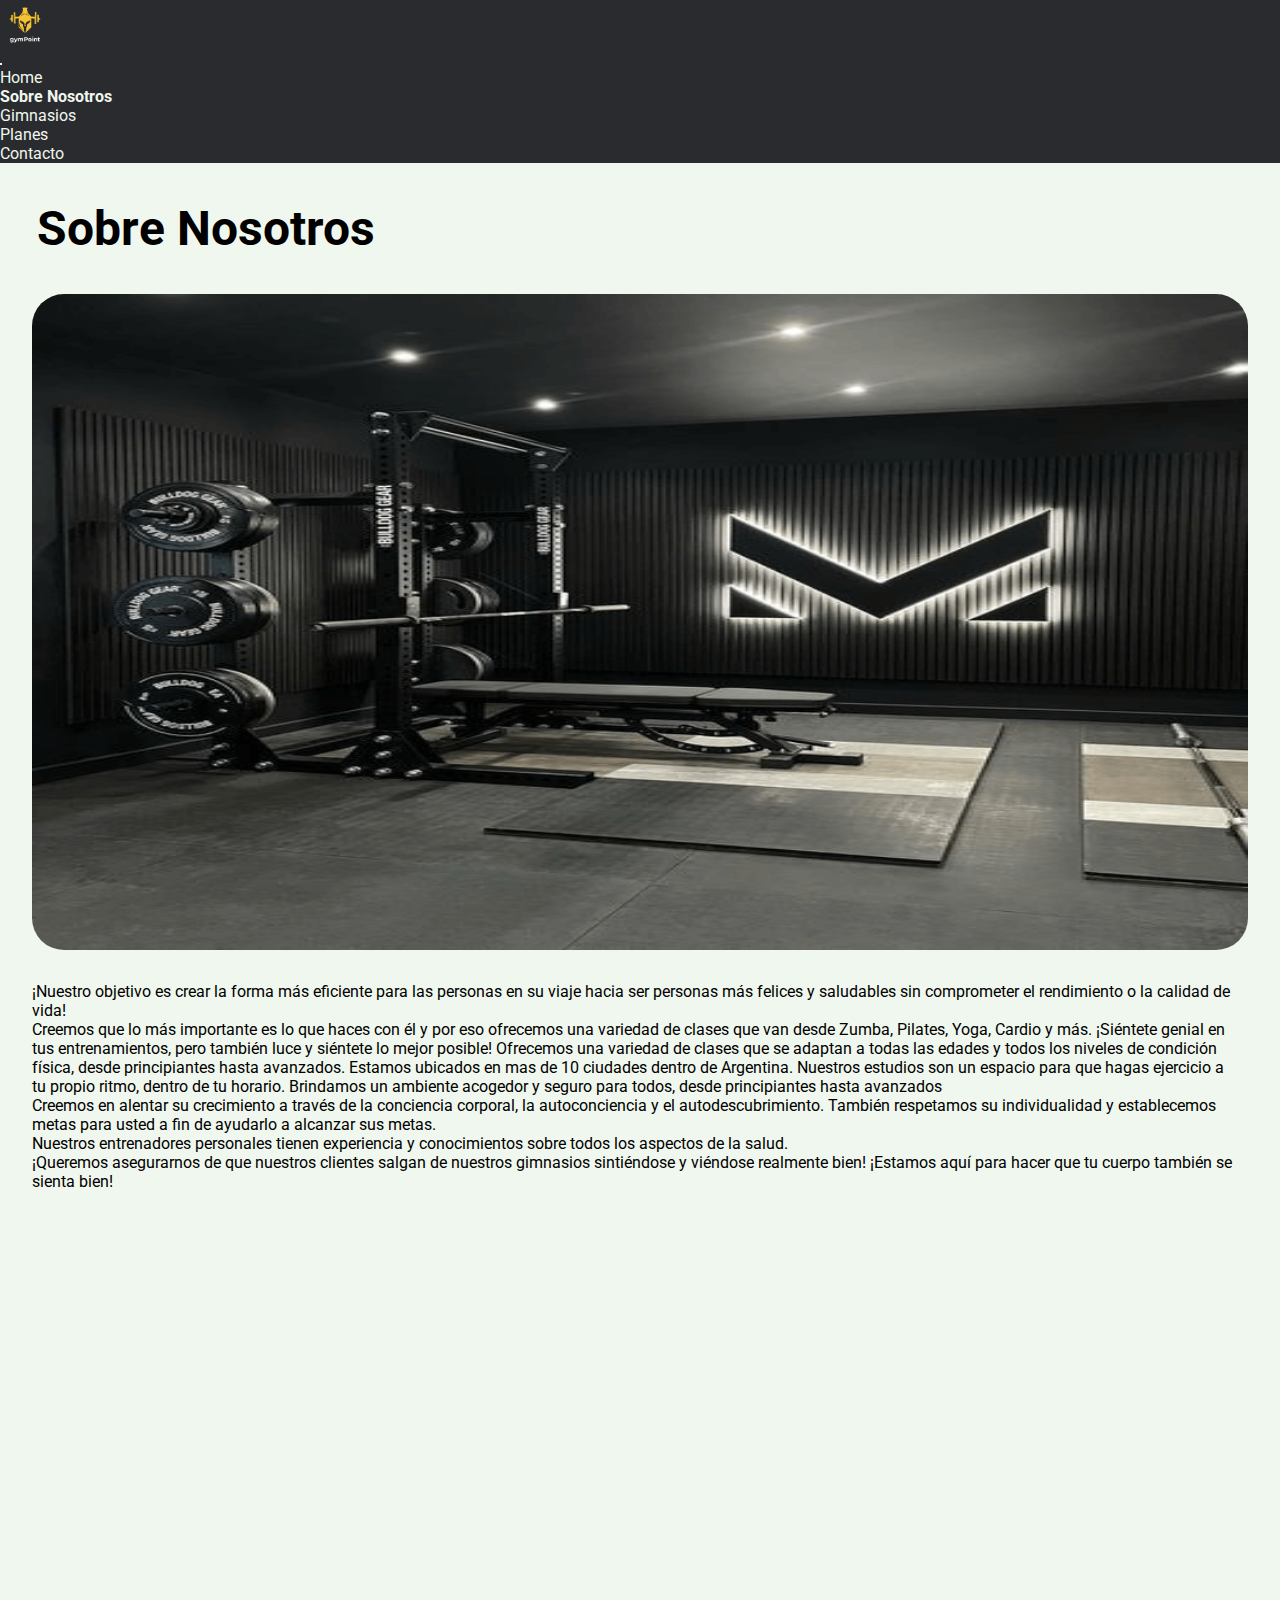
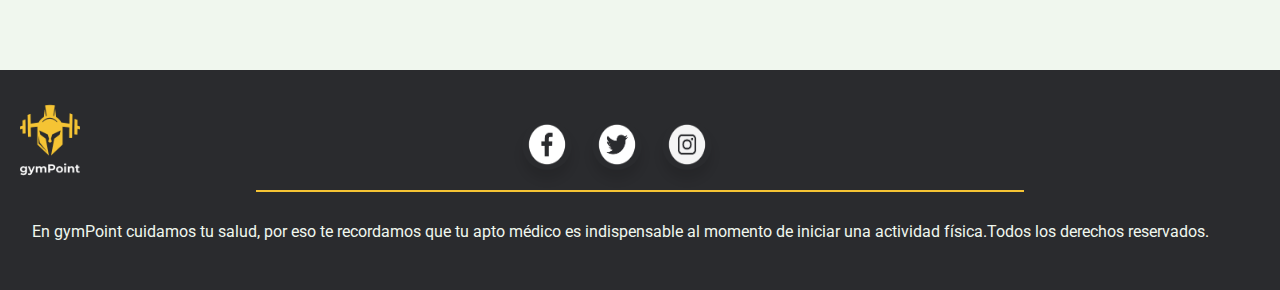
<file: pages/sobreNosotros.html>
<!DOCTYPE html>
<html lang="en">
<head>
    <meta charset="UTF-8">
    <meta http-equiv="X-UA-Compatible" content="IE=edge">
    <meta name="viewport" content="width=device-width, initial-scale=1.0">
    <link rel="shortcut icon" href="./../imagenes/favicon-32x32.png">

    <meta name="keywords" content="NOSOTROS, OBJETIVOS, MISION, VISION, VALORES, ENTRENAMIENTOS">
    <meta name="description" content="Te contamos quienes somos y que tenemos para vos en gymPoint para que empieces a conocernos">
    <title>gymPoint | Sobre Nosotros</title>

    <!--Google fonts-->
    <link rel="preconnect" href="https://fonts.googleapis.com">
    <link rel="preconnect" href="https://fonts.gstatic.com" crossorigin>
    <link href="https://fonts.googleapis.com/css2?family=Roboto:wght@300&display=swap" rel="stylesheet">

    <!-- Bootstrap -->
    <!-- CSS only -->
    <link href="https://cdn.jsdelivr.net/npm/bootstrap@5.2.2/dist/css/bootstrap.min.css" rel="stylesheet" integrity="sha384-Zenh87qX5JnK2Jl0vWa8Ck2rdkQ2Bzep5IDxbcnCeuOxjzrPF/et3URy9Bv1WTRi" crossorigin="anonymous">
    
    <!-- CSS Main -->
    <link rel="stylesheet" href="./../css/estilos.css">
</head>
<body>

    <header>
      <nav class="navbar navbar-dark navbar-expand-lg color">
        <div class="container-fluid">
          <div class="header__nav__div__logo">
            <a href="./../index.html"><img src="./../imagenes/gymPoint_logo.png" alt="logo_gympoint"></a>
          </div>
          <button class="navbar-toggler color__button__var" type="button" data-bs-toggle="collapse" data-bs-target="#navbarNav" aria-controls="navbarNav" aria-expanded="false" aria-label="Toggle navigation">
            <span class="navbar-toggler-icon"></span>
          </button>
          <div class="collapse navbar-collapse" id="navbarNav">
            <ul class="navbar-nav ms-auto nav__color__hover">
              <li class="nav-item">
                <a class="nav-link ul__li__a__color nav__color__hover" aria-current="page" href="./../index.html">Home</a>
              </li>
              <li class="nav-item">
                <a class="nav-link ul__li__a__color ul__li__a__activo nav__color__hover" href="./sobreNosotros.html">Sobre Nosotros</a>
              </li>
              <li class="nav-item">
                <a class="nav-link ul__li__a__color nav__color__hover" href="./gimnasios.html">Gimnasios</a>
              </li>
              <li class="nav-item">
                <a class="nav-link ul__li__a__color nav__color__hover" href="./planes.html">Planes</a>
              </li>
              <li class="nav-item">
                <a class="nav-link ul__li__a__color nav__color__hover" href="./contacto.html">Contacto</a>
              </li>
            </ul>
          </div>
        </div>
      </nav>
    </header>
    
    <main class="main_nosotros">
      <div class="row">
        <div class="col-xs-12 col-md-12">
          <h1 class="text-center fuente">Sobre Nosotros</h1>
        </div>
        <div class="col-xs-12 col-md-6 div__imagen">
            <img src="./../imagenes/gimnasio.png" alt="banco plano">
        </div>
        <div class="col-xs-12 col-md-6 textos__nosotros fuente">
            <p>¡Nuestro objetivo es crear la forma más eficiente para las personas en su viaje hacia ser personas más felices y saludables sin comprometer el rendimiento o la calidad de vida!</p>
            <p>Creemos que lo más importante es lo que haces con él y por eso ofrecemos una variedad de clases que van desde Zumba, Pilates, Yoga, Cardio y más. ¡Siéntete genial en tus entrenamientos, pero también luce y siéntete lo mejor posible! Ofrecemos una variedad de clases que se adaptan a todas las edades y todos los niveles de condición física, desde principiantes hasta avanzados. Estamos ubicados en mas de 10 ciudades dentro de Argentina. Nuestros estudios son un espacio para que hagas ejercicio a tu propio ritmo, dentro de tu horario. Brindamos un ambiente acogedor y seguro para todos, desde principiantes hasta avanzados</p>
            <p>Creemos en alentar su crecimiento a través de la conciencia corporal, la autoconciencia y el autodescubrimiento. También respetamos su individualidad y establecemos metas para usted a fin de ayudarlo a alcanzar sus metas.</p>
            <p>Nuestros entrenadores personales tienen experiencia y conocimientos sobre todos los aspectos de la salud. </p>
            <p> ¡Queremos asegurarnos de que nuestros clientes salgan de nuestros gimnasios sintiéndose y viéndose realmente bien! ¡Estamos aquí para hacer que tu cuerpo también se sienta bien! </p>
        </div>
      </div>
    </main>

    <footer>
      <div class="grilla">
        <div class="footer__logo">
            <img src="./../imagenes/gymPoint_logo.png" alt="logo_gympoint">
        </div>

        <section class="footer__redes">

            <ul class="wrapper">
                <li class="icon facebook">
                    <span class="tooltip">Facebook</span>
                    <span><i class="fab fa-facebook-f"></i></span>
                    <div>
                        <a href=""><img src="./../imagenes/White_Vector_Design_Images__White_Icon__White_Icons__Social__Media_PNG_Image_For_Free_Download-removebg-preview.png" alt="logo facebook"></a>
                    </div>
                </li>
                <li class="icon twitter">
                    <span class="tooltip">Twitter</span>
                    <span><i class="fab fa-twitter"></i></span>
                    <div>
                        <a href=""><img src="./../imagenes/Twitter_Icon_Vector_Design_Images__Twitter_White_Icon__Twitter_Icons__White_Icons__Black_And_White_Twitter_PNG_Image_For_Free_Download-removebg-preview.png" alt="logo twitter"></a>
                    </div>
                </li>
                <li class="icon instagram">
                    <span class="tooltip">Instagram</span>
                    <span><i class="fab fa-instagram"></i></span>
                    <div>
                        <a href=""><img src="./../imagenes/Instagram_White_Clipart_Transparent_Background__Instagram_White_Icon_Free_Logo_Design_Template__Instagram_Icons__Logo_Icons__White_Icons_PNG_Image_For_Free_Download-removebg-preview.png" alt="logo instagram"></a>
                    </div>
                </li>
            </ul>
        </section>

        <!-- Linea divisora -->
        <div class="separacion">
            <div class="footer__separacion"></div>
        </div>

        <div class="footer__aclaracion">
            <p class="footer__aclaracion__p fuente text-center">En gymPoint cuidamos tu salud, por eso te recordamos que tu apto médico es indispensable al momento de iniciar una actividad física.Todos los derechos reservados.</p>
        </div>
    </div>
    </footer>

    <!-- JavaScript Bundle with Popper -->
    <script src="https://cdn.jsdelivr.net/npm/bootstrap@5.2.2/dist/js/bootstrap.bundle.min.js" integrity="sha384-OERcA2EqjJCMA+/3y+gxIOqMEjwtxJY7qPCqsdltbNJuaOe923+mo//f6V8Qbsw3" crossorigin="anonymous"></script>


</body>
</html>
</file>
<file: css/estilos.css>
* {
  margin: 0;
  padding: 0;
  box-sizing: border-box;
}

/* HOME PAGE*/ /* VISTA MOBILE = MOBILE FIRST*/
.main, .main__gimnasios, .main_nosotros {
  height: 100%;
  width: 100%;
  overflow-x: hidden;
  background-color: rgb(240, 247, 238);
}
.main .main__h1, .main__gimnasios .main__h1, .main_nosotros .main__h1 {
  text-align: center;
  font-size: 3rem;
  padding-top: 3rem;
  padding-bottom: 1rem;
  font-weight: bold;
  margin: 1rem 1rem 0rem 1rem;
}
.main .main__actividades, .main__gimnasios .main__actividades, .main_nosotros .main__actividades {
  background-color: rgb(240, 247, 238);
}
.main .main__actividades .article__position, .main__gimnasios .main__actividades .article__position, .main_nosotros .main__actividades .article__position {
  display: flex;
  flex-direction: column;
  align-items: center;
  padding-bottom: 1rem;
}
.main .main__actividades .article__position .main__actividades__article__div__h2, .main__gimnasios .main__actividades .article__position .main__actividades__article__div__h2, .main_nosotros .main__actividades .article__position .main__actividades__article__div__h2 {
  text-align: center;
  font-size: 2rem;
  padding-top: 3rem;
  padding-bottom: 1rem;
}
.main .main__actividades .article__position .card, .main__gimnasios .main__actividades .article__position .card, .main_nosotros .main__actividades .article__position .card {
  height: 26rem;
  width: 20rem;
  background-color: #212121;
  border-radius: 1rem;
  border: #212121 0.2rem solid;
  transition: all 0.4s ease-in;
  box-shadow: 0.4rem 0.4rem 0.6rem rgba(0, 0, 0, 0.2509803922);
  position: static;
}
.main .main__actividades .article__position .card:hover, .main__gimnasios .main__actividades .article__position .card:hover, .main_nosotros .main__actividades .article__position .card:hover {
  transform: translateY(-1.5rem);
  border: rgb(245, 196, 52) 0.2em solid;
  border-radius: 2.5rem 0 2.5rem 0;
}
.main .main__actividades .article__position .card .main__actividades__article__div, .main__gimnasios .main__actividades .article__position .card .main__actividades__article__div, .main_nosotros .main__actividades .article__position .card .main__actividades__article__div {
  height: 250px;
  width: 250px;
  margin: 20px;
}
.main .main__actividades .article__position .main__actividades__article__p, .main__gimnasios .main__actividades .article__position .main__actividades__article__p, .main_nosotros .main__actividades .article__position .main__actividades__article__p {
  font-size: 0.8rem;
  padding-left: 1rem;
  padding-right: 1rem;
  color: rgb(240, 247, 238);
}
.main .main__actividades .collapse:not(.show), .main__gimnasios .main__actividades .collapse:not(.show), .main_nosotros .main__actividades .collapse:not(.show) {
  display: none;
}
.main .main__actividades .collapsing, .main__gimnasios .main__actividades .collapsing, .main_nosotros .main__actividades .collapsing {
  height: 0;
  overflow: hidden;
  transition: height 0.5s ease;
}
.main .main__actividades .boton__vermas, .main__gimnasios .main__actividades .boton__vermas, .main_nosotros .main__actividades .boton__vermas {
  margin: 10px 0 0 0;
  height: 40px;
  padding-bottom: 3.5rem;
}
.main .main__instalaciones, .main__gimnasios .main__instalaciones, .main_nosotros .main__instalaciones {
  background-color: rgb(245, 196, 52);
  overflow: auto;
}

img {
  height: 100%;
  width: 100%;
}

.fuente {
  font-family: "Roboto", sans-serif;
}

.whatsApp__div {
  height: 60px;
  width: 60px;
  background-color: transparent;
  position: fixed;
  left: 81%;
  top: 87%;
}

/* TABLET */
@media screen and (min-width: 768px) {
  .whatsApp__div {
    height: 70px;
    width: 70px;
    background-color: transparent;
    position: fixed;
    left: 90%;
    top: 82%;
  }
}
/* DESKTOP */
@media screen and (min-width: 1024px) {
  .main .main__actividades .article__position, .main__gimnasios .main__actividades .article__position, .main_nosotros .main__actividades .article__position {
    display: flex;
    flex-direction: column;
    align-items: center;
    padding-bottom: 1rem;
  }
  .main .main__actividades .boton__vermas, .main__gimnasios .main__actividades .boton__vermas, .main_nosotros .main__actividades .boton__vermas {
    display: none;
  }
  .main .main__actividades .collapse:not(.show), .main__gimnasios .main__actividades .collapse:not(.show), .main_nosotros .main__actividades .collapse:not(.show) {
    display: flex;
  }
  .altura {
    height: 89vh;
  }
  .whatsApp__div {
    height: 80px;
    width: 80px;
    background-color: transparent;
    position: fixed;
    left: 92%;
    top: 82%;
  }
}
/* SOBRE NOSOTROS PAGE MOBILE*/
.main_nosotros h1 {
  margin: 1.2rem;
  font-weight: bold;
}
.main_nosotros .div__imagen, .main_nosotros .textos__nosotros {
  padding: 0rem 2rem 2rem 2rem;
}
.main_nosotros .div__imagen img, .main_nosotros .textos__nosotros img {
  border-radius: 2rem;
}
/* DESKTOP */
@media screen and (min-width: 1024px) {
  .main_nosotros h1 {
    margin: 2.3rem;
    font-size: 3rem;
  }
  .main_nosotros .div__imagen, .main_nosotros .textos__nosotros {
    height: 43rem;
  }
  .main_nosotros .textos__nosotros {
    padding-right: 3rem;
  }
  .main_nosotros .textos__nosotros p {
    font-size: 1rem;
  }
}
/* NAVBAR*/
header {
  position: sticky;
  top: 0px;
  z-index: 4;
}
header .header__nav__div__logo {
  height: 50px;
  width: 50px;
  background-color: transparent;
}
header .header__nav__div__logo img {
  height: 100%;
  width: 100%;
}
header .color__button__var {
  border: rgb(240, 247, 238) solid 1px;
}
header .ul__li__a__color {
  text-decoration: none;
  color: rgb(240, 247, 238);
  font-family: "Roboto", sans-serif;
}
header .ul__li__a__activo {
  font-weight: bold;
}
header .nav__color__hover:hover {
  color: rgb(245, 196, 52);
}

.color {
  background-color: rgb(42, 43, 46);
}

/*VISTA MOBILA FOOTER*/
footer {
  background-color: rgb(42, 43, 46);
  width: 100%;
  overflow: auto;
  overflow-x: hidden;
}
footer .grilla {
  display: grid;
  grid-template-areas: "logo" "redes" "descripcion";
  justify-items: center;
}
footer .grilla .footer__logo {
  height: 100px;
  width: 100px;
  grid-area: logo;
  background-color: transparent;
  margin-top: 20px;
}
footer .grilla .footer__logo img {
  height: 100%;
  width: 100%;
}
footer .grilla .footer__redes {
  grid-area: redes;
}
footer .grilla .wrapper {
  display: flex;
  flex-direction: row;
  list-style: none;
  width: 100%;
  padding-top: 20px;
  margin-right: 30px;
  font-family: "Poppins", sans-serif;
  justify-content: flex-start;
}
footer .grilla .wrapper .icon {
  position: relative;
  background: rgb(42, 43, 46);
  border-radius: 50%;
  margin: 10px;
  width: 50px;
  height: 50px;
  font-size: 18px;
  display: flex;
  justify-content: center;
  align-items: center;
  flex-direction: column;
  box-shadow: 0 10px 10px rgba(0, 0, 0, 0.1);
  cursor: pointer;
  transition: all 0.2s cubic-bezier(0.68, -0.55, 0.265, 1.55);
}
footer .grilla .wrapper .tooltip {
  position: absolute;
  top: 0;
  font-size: 14px;
  background: #fff;
  color: #fff;
  padding: 5px 8px;
  border-radius: 5px;
  box-shadow: 0 10px 10px rgba(0, 0, 0, 0.1);
  opacity: 0;
  pointer-events: none;
  transition: all 0.3s cubic-bezier(0.68, -0.55, 0.265, 1.55);
}
footer .grilla .wrapper .tooltip::before {
  position: absolute;
  content: "";
  height: 8px;
  width: 8px;
  background: #fff;
  bottom: -3px;
  left: 50%;
  transform: translate(-50%) rotate(45deg);
  transition: all 0.3s cubic-bezier(0.68, -0.55, 0.265, 1.55);
  z-index: 3;
}
footer .grilla .wrapper .icon:hover .tooltip {
  top: -45px;
  opacity: 1;
  visibility: visible;
  pointer-events: auto;
}
footer .grilla .wrapper .icon:hover span,
footer .grilla .wrapper .icon:hover .tooltip {
  text-shadow: 0px -1px 0px rgba(0, 0, 0, 0.1);
}
footer .grilla .wrapper .twitter:hover,
footer .grilla .wrapper .twitter:hover .tooltip,
footer .grilla .wrapper .twitter:hover .tooltip::before {
  background-color: #1DA1F2;
  color: #fff;
}
footer .grilla .wrapper .facebook:hover,
footer .grilla .wrapper .facebook:hover .tooltip,
footer .grilla .wrapper .facebook:hover .tooltip::before {
  background-color: #1877F2;
  color: #fff;
}
footer .grilla .wrapper .instagram:hover,
footer .grilla .wrapper .instagram:hover .tooltip,
footer .grilla .wrapper .instagram:hover .tooltip::before {
  background-color: #E4405F;
  color: #fff;
}
footer .grilla .footer__aclaracion {
  width: 100%;
  color: rgb(240, 247, 238);
  padding: 0rem 1.5rem 1.5rem 1.5rem;
  font-size: 0.8rem;
  grid-area: descripcion;
}

/*DESKTOP*/
@media screen and (min-width: 1024px) {
  footer .grilla {
    display: grid;
    grid-template-areas: "logo redes" "linea linea" "descripcion descripcion";
    grid-template-rows: 100px 20px 100px;
    grid-template-columns: 1fr 1.5fr;
    justify-items: flex-start;
  }
  footer .grilla .footer__logo {
    height: 100px;
    width: 100px;
    grid-area: logo;
    background-color: transparent;
    margin-top: 20px;
  }
  footer .grilla .footer__redes {
    grid-area: redes;
  }
  footer .grilla .footer__redes .wrapper {
    display: flex;
    flex-direction: row;
    list-style: none;
    height: 120px;
    width: 100%;
    padding-top: 40px;
    font-family: "Poppins", sans-serif;
    justify-content: flex-start;
  }
  footer .grilla .separacion {
    grid-area: linea;
  }
  footer .grilla .separacion .footer__separacion {
    display: absolute;
    width: 100vw;
    border-top: 2px solid rgb(245, 196, 52);
    height: 2px;
    max-width: 60%;
    padding: 0;
    margin: 20px auto 0 auto;
  }
  footer .grilla .footer__aclaracion {
    height: 40%;
    width: 100%;
    color: rgb(240, 247, 238);
    padding: 2rem 2rem 0rem 2rem;
    font-size: 1rem;
    grid-area: descripcion;
  }
}
/*CONTACTO PAGE*/
.contacto__main {
  height: 100%;
  overflow-x: hidden;
  background-color: rgb(240, 247, 238);
}
.contacto__main .h1__contacto {
  padding: 1rem;
  font-weight: bold;
}
.contacto__main .descripcion__contacto {
  padding: 0rem 1rem 1rem 1.5rem;
}
.contacto__main .pos__form {
  padding-left: 2rem;
}
.contacto__main .pos__form .textInputWrapper {
  position: relative;
  margin: 12px 5px;
  --accent-color: variables.$color-yellow;
}
.contacto__main .pos__form .textInputWrapper:before {
  transition: border-bottom-color 200ms cubic-bezier(0.4, 0, 0.2, 1) 0ms;
  border-bottom: 1px solid rgba(0, 0, 0, 0.42);
}
.contacto__main .pos__form .textInputWrapper:before, .contacto__main .pos__form .textInputWrapper:after {
  content: "";
  left: 0;
  right: 0;
  position: absolute;
  pointer-events: none;
  bottom: -1px;
  z-index: 3;
  width: 100%;
}
.contacto__main .pos__form .textInputWrapper:focus-within:before {
  border-bottom: 1px solid var(--accent-color);
}
.contacto__main .pos__form .textInputWrapper:before {
  transition: border-bottom-color 200ms cubic-bezier(0.4, 0, 0.2, 1) 0ms;
  border-bottom: 1px solid rgba(0, 0, 0, 0.42);
}
.contacto__main .pos__form .textInputWrapper:focus-within:before {
  border-bottom: 1px solid var(--accent-color);
  transform: scaleX(1);
}
.contacto__main .pos__form .textInputWrapper:focus-within:after {
  border-bottom: 2px solid var(--accent-color);
  transform: scaleX(1);
}
.contacto__main .pos__form .textInputWrapper:after {
  content: "";
  transform: scaleX(0);
  transition: transform 250ms cubic-bezier(0, 0, 0.2, 1) 0ms;
  will-change: transform;
  border-bottom: 2px solid var(--accent-color);
  border-bottom-color: var(--accent-color);
}
.contacto__main .pos__form .textInputWrapper .textInput::placeholder {
  transition: opacity 250ms cubic-bezier(0, 0, 0.2, 1) 0ms;
  opacity: 1;
  user-select: none;
  color: rgba(255, 255, 255, 0.582);
}
.contacto__main .pos__form .textInputWrapper .textInput {
  border-radius: 5px 5px 0px 0px;
  box-shadow: 0px 2px 5px rgba(35, 35, 35, 0.3);
  background-color: #252525;
  transition-timing-function: cubic-bezier(0.25, 0.8, 0.25, 1);
  transition-duration: 200ms;
  transition-property: background-color;
  color: #e8e8e8;
  font-size: 14px;
  font-weight: 500;
  padding: 12px;
  width: 100%;
  border-left: none;
  border-bottom: none;
  border-right: none;
}
.contacto__main .pos__form .textInputWrapper .textInput:focus, .contacto__main .pos__form .textInputWrapper .textInput:active {
  outline: none;
}

.boton__form {
  margin-bottom: 2rem;
  background-color: rgb(42, 43, 46);
  color: rgb(240, 247, 238);
}

/* DESKTOP */
@media screen and (min-width: 1024px) {
  .contacto__main .pos__form {
    padding-left: 3rem;
  }
}
/* PLANES PAGE*/
.card__plan {
  width: 250px;
  height: 469.5px;
  border-radius: 1rem;
  background: rgb(45, 45, 45);
  box-shadow: 0px 0px 20px rgba(0, 0, 0, 0.2);
  transition-duration: 0.5s;
  margin: 1rem;
  margin-bottom: 3rem;
}
.card__plan:hover {
  box-shadow: inset 0px 0px 5px yellow;
  transition: box-shadow 0.15s ease-in-out;
}
.card__plan .title {
  text-align: center;
  margin-top: 0.5em;
  font-weight: bold;
  font-size: x-large;
  color: rgb(200, 200, 200);
}
.card__plan .pricecontainer {
  width: 100%;
  margin-top: 0.7em;
  background-color: rgb(30, 30, 30);
  box-shadow: inset 0px 0px 2em rgba(0, 0, 0, 0.3);
}
.card__plan .pricecontainer .price {
  text-align: center;
  color: rgb(180, 180, 180);
  font-size: x-large;
  font-weight: bold;
  padding: 0.75em 0 0 0;
}
.card__plan .pricecontainer .pricedescriptor {
  text-align: center;
  color: rgb(118, 118, 118);
  font-size: medium;
  padding: 0 0 1em 0;
}
.card__plan .includes {
  text-align: center;
  color: rgb(110, 110, 110);
  margin-top: 0.6em;
  font-size: small;
  font-weight: bold;
}
.card__plan .benefitlist li {
  color: rgb(150, 150, 150);
  font-size: small;
  padding-right: 0.3rem;
}
.card__plan .benefitlist li:nth-child(1) {
  margin-top: 0.4em;
}
.card__plan .btncontainer {
  text-align: center;
  padding-bottom: 1rem;
}
.card__plan .btncontainer button {
  margin-top: 1em;
  padding: 0.5em 0.8em 0.5em 0.8em;
  border-style: none;
  border-radius: 1000000px;
  color: rgb(42, 43, 46);
  font-weight: bold;
  background-color: rgb(245, 196, 52);
  transition: box-shadow 0.15s ease-in-out;
}
.card__plan .btncontainer button:hover {
  box-shadow: inset 0px 0px 5px rgb(0, 0, 0);
  transition: box-shadow 0.15s ease-in-out;
}
.card__plan .margen__btncontainer {
  margin-top: 3.3rem;
}

.main__div__div, .article__position__planes {
  display: flex;
  flex-direction: column;
  align-items: center;
}
.main__div__div .h1__plan, .article__position__planes .h1__plan {
  margin: 1.2rem;
  font-family: "Roboto", sans-serif;
  font-weight: bold;
}

.article__position__planes {
  padding-bottom: 1rem;
}

/*DESKTOP*/
@media screen and (min-width: 1024px) {
  .main__div__div .h1_plan, .article__position__planes .h1_plan {
    margin: 2.3rem;
    font-size: 3rem;
  }
  .card__plan {
    width: 280px;
  }
  .card__plan .benefitlist li {
    padding-right: 1rem;
  }
  .card__plan .margen__btncontainer {
    margin-top: 2.3rem;
  }
  .card__plan .margen__btncontainer__plan3 {
    margin-top: 3.7rem;
  }
}
/* GIMNASIOS PAGE MOBILE*/
.main__gimnasios h1 {
  margin: 1.2rem;
  font-weight: bold;
  font-family: "Roboto", sans-serif;
}
.main__gimnasios .h2__gimnasio, .main__gimnasios .h2__maquinas {
  font-family: "Roboto", sans-serif;
  margin-left: 1rem;
}
.main__gimnasios h3 {
  text-align: center;
  font-family: "Roboto", sans-serif;
  padding: 1rem;
  color: rgb(245, 196, 52);
  font-weight: bold;
}
.main__gimnasios .article__position__gimnasios {
  display: flex;
  flex-direction: column;
  align-items: center;
  padding: 1rem;
}
.main__gimnasios .collapse:not(.show) {
  display: none;
}
.main__gimnasios .collapsing {
  height: 0;
  overflow: hidden;
  transition: height 0.5s ease;
}
.main__gimnasios .boton__vermas {
  margin: 10px 0 0 0;
  height: 40px;
}
.main__gimnasios .section__maquina {
  padding: 2rem 3rem 2rem 3rem;
}
.main__gimnasios .section__maquina .maquina__linea {
  border-top: 1px solid rgb(42, 43, 46);
}
.main__gimnasios .h2__maquinas {
  padding-bottom: 1rem;
}

.card__gimnasio {
  width: 250px;
  height: 380px;
  padding: 0.8em;
  border-radius: 1rem;
  background-color: rgb(42, 43, 46);
  position: relative;
  overflow: visible;
  box-shadow: 0 1px 3px rgba(0, 0, 0, 0.12), 0 1px 2px rgba(0, 0, 0, 0.24);
}
.card__gimnasio .card-img {
  background-color: rgb(245, 196, 52);
  height: 40%;
  width: 100%;
  border-radius: 0.5rem;
  transition: 0.3s ease;
}
.card__gimnasio .card-img:hover {
  transform: translateY(-25%);
  box-shadow: rgba(226, 196, 63, 0.25) 0px 13px 47px -5px, rgba(180, 71, 71, 0.3) 0px 8px 16px -8px;
}
.card__gimnasio .card-info {
  padding-top: 10%;
  width: 224.406px;
  height: 120.45px;
}
.card__gimnasio svg {
  width: 20px;
  height: 20px;
}
.card__gimnasio .card-footer {
  width: 100%;
  display: flex;
  justify-content: space-between;
  align-items: center;
  padding-top: 10px;
  border-top: 1px solid #ddd;
}
.card__gimnasio .card-footer .card-button {
  border: 1px solid rgb(245, 196, 52);
  display: flex;
  padding: 0.3em;
  cursor: pointer;
  border-radius: 50px;
  transition: 0.3s ease-in-out;
}
.card__gimnasio .card-footer .card-button svg {
  width: 20px;
  height: 20px;
}
.card__gimnasio .card-footer .card-button svg .svg__carrito {
  fill: rgb(240, 247, 238);
}
.card__gimnasio .card-footer .card-button:hover {
  border: 1px solid rgb(245, 196, 52);
  background-color: rgb(245, 196, 52);
}
.card__gimnasio .card-footer .card-button:hover .svg__carrito {
  fill: rgb(42, 43, 46);
}
.card__gimnasio .text-title {
  font-weight: 900;
  font-size: 1.2em;
  line-height: 1.5;
  font-family: "Roboto", sans-serif;
  color: rgb(240, 247, 238);
}
.card__gimnasio .text-boody {
  font-size: 0.9em;
  padding-bottom: 10px;
  font-family: "Roboto", sans-serif;
  color: rgb(240, 247, 238);
}

/*DESKTOP*/
@media screen and (min-width: 1024px) {
  .main__gimnasios h1 {
    margin: 2.3rem;
    font-size: 3rem;
  }
  .main__gimnasios .h2__gimnasio, .main__gimnasios .h2__maquinas {
    margin-left: 2rem;
  }
  .main__gimnasios .carousel__altura {
    height: 95vh;
  }
  .main__gimnasios .article__position__gimnasios {
    display: flex;
    flex-direction: column;
    align-items: center;
    padding: 1rem;
  }
  .main__gimnasios .boton__vermas {
    display: none;
  }
  .main__gimnasios .collapse:not(.show) {
    display: flex;
  }
}

/*# sourceMappingURL=estilos.css.map */
</file>
